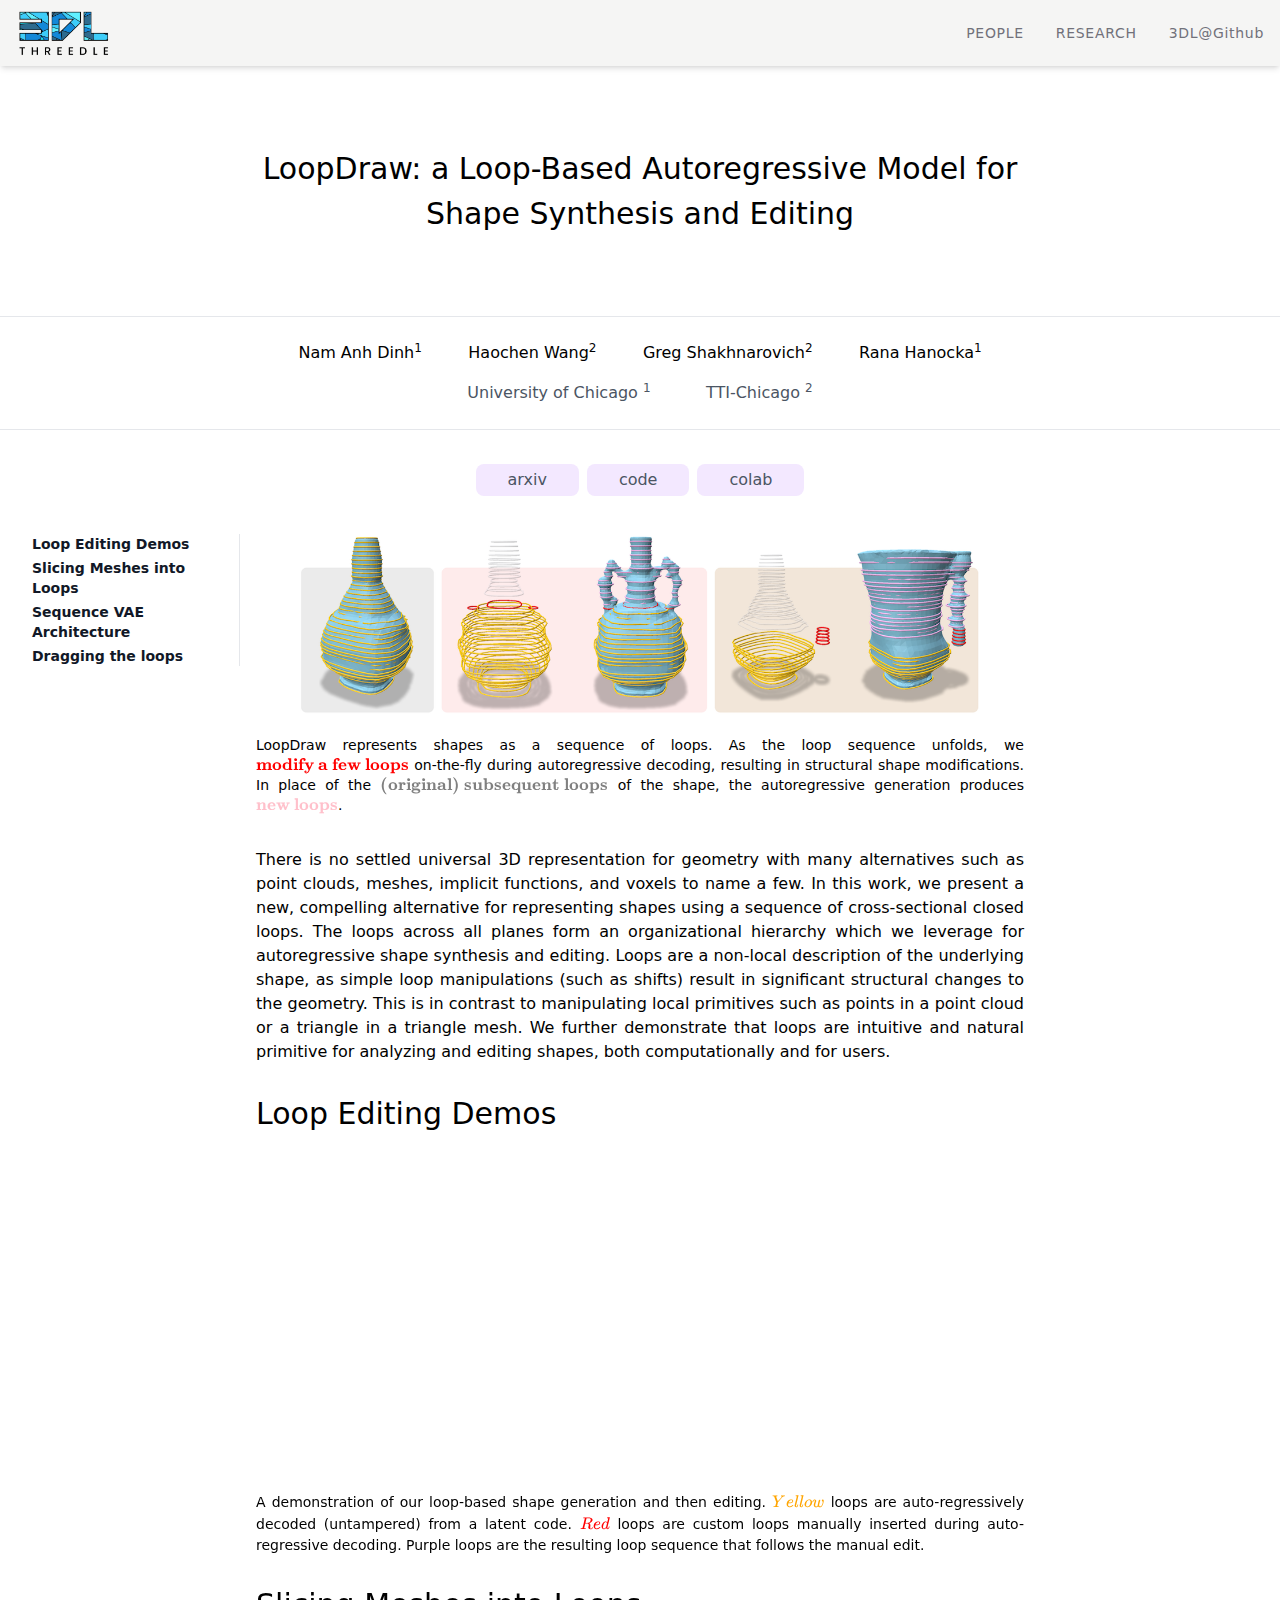
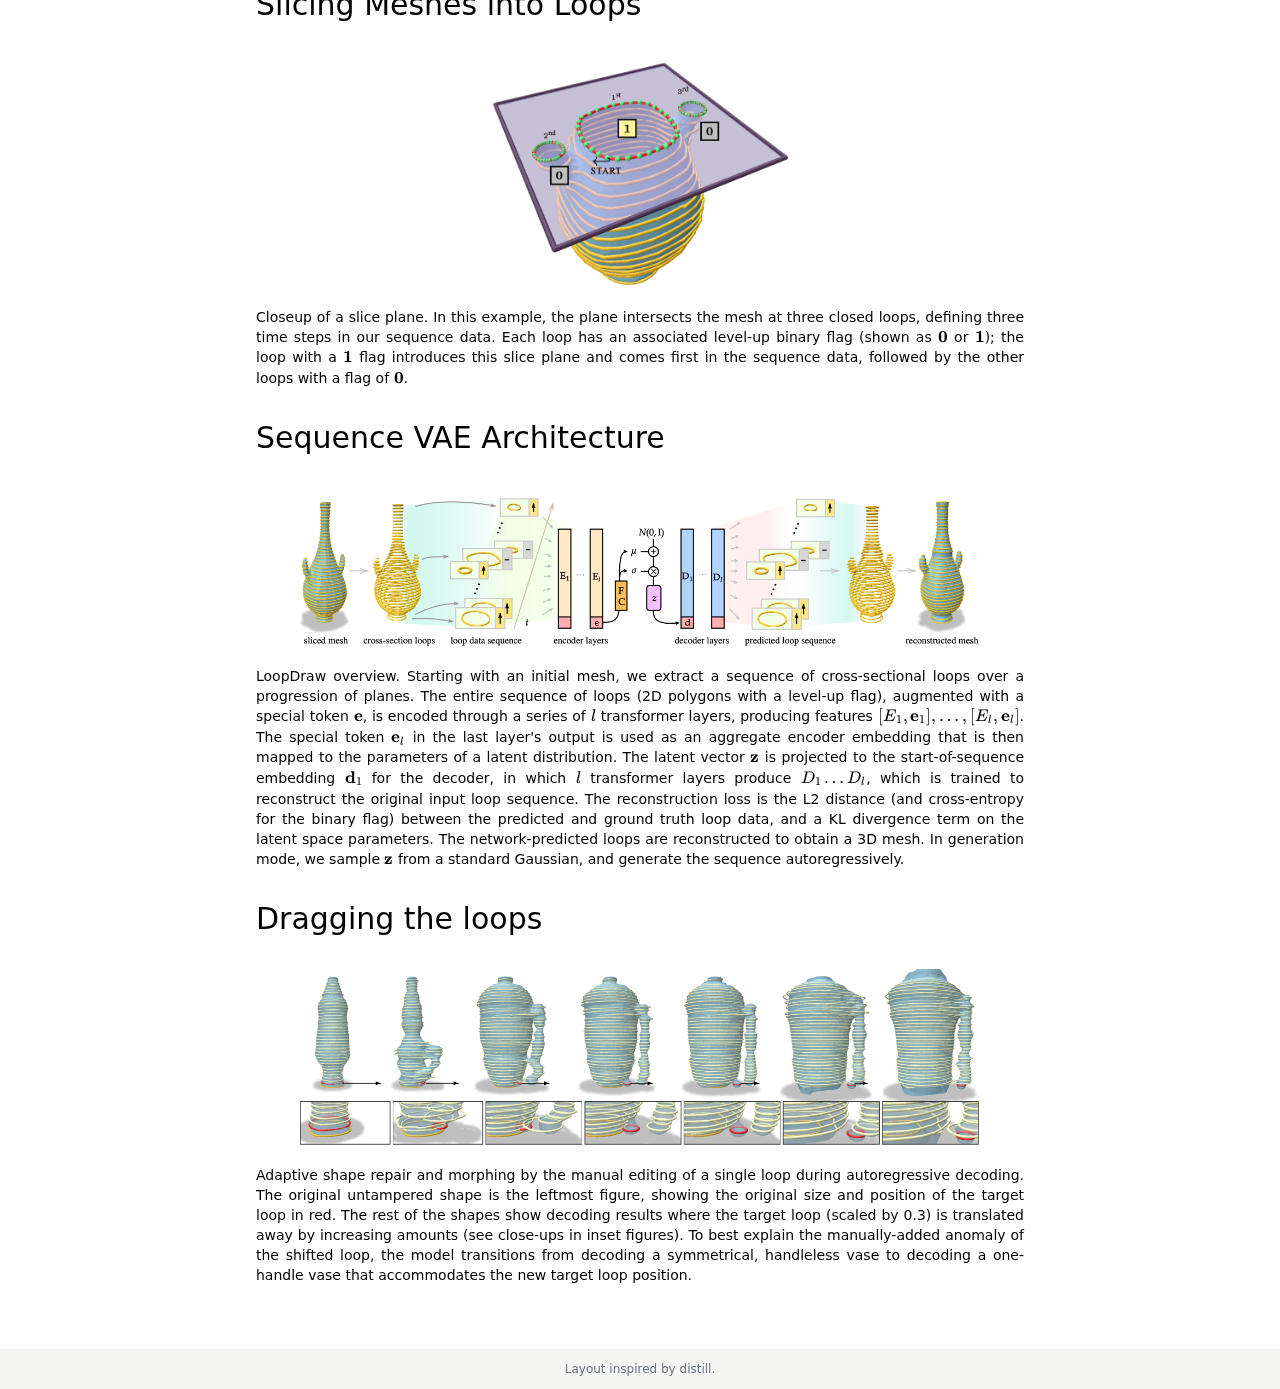
<file: index.html>
<!DOCTYPE html><html><head><meta charSet="utf-8"/><meta name="google-site-verification" content="YRqjZaADGwd-NeNVA9Lar7973ZMttGQeL-NLG-FhuLw"/><meta name="viewport" content="width=770"/><title>LoopDraw</title><meta name="description" content="LoopDraw: a Loop-Based Autoregressive Model for Shape Synthesis and Editing"/><meta name="next-head-count" content="5"/><link rel="preload" href="/_next/static/css/555a6e327894ac90.css" as="style"/><link rel="stylesheet" href="/_next/static/css/555a6e327894ac90.css" data-n-g=""/><link rel="preload" href="/_next/static/css/d2a150f0312487b1.css" as="style"/><link rel="stylesheet" href="/_next/static/css/d2a150f0312487b1.css" data-n-p=""/><noscript data-n-css=""></noscript><script defer="" nomodule="" src="/_next/static/chunks/polyfills-a40ef1678bae11e696dba45124eadd70.js"></script><script src="/_next/static/chunks/webpack-2b99834efceef160.js" defer=""></script><script src="/_next/static/chunks/framework-6e4ba497ae0c8a3f.js" defer=""></script><script src="/_next/static/chunks/main-a5f2beb8b3d215d7.js" defer=""></script><script src="/_next/static/chunks/pages/_app-50a142e5a30749cb.js" defer=""></script><script src="/_next/static/chunks/518-eaa2f845e3ff8212.js" defer=""></script><script src="/_next/static/chunks/pages/index-186f89593d99d4a2.js" defer=""></script><script src="/_next/static/gd5T7K6Zp1jNpj35ZlLKR/_buildManifest.js" defer=""></script><script src="/_next/static/gd5T7K6Zp1jNpj35ZlLKR/_ssgManifest.js" defer=""></script><script src="/_next/static/gd5T7K6Zp1jNpj35ZlLKR/_middlewareManifest.js" defer=""></script></head><body><div id="__next"><div class=""><div class="bg-stone-100 text-zinc-500 py-2 shadow-md"><div class="mx-auto max-w-7xl px-4 flex items-center "><a href="https://3dl.cs.uchicago.edu/" class="flex-none mr-4" target="_blank"><img src="/threedle.png" class="w-24"/></a><div class="flex-1 justify-end flex space-x-8 tracking-wider text-sm"><a href="https://3dl.cs.uchicago.edu/#people" class="flex-none" target="_blank">PEOPLE</a><a href="https://3dl.cs.uchicago.edu/#research" class="flex-none" target="_blank">RESEARCH</a><a href="https://github.com/threedle" class="flex-none" target="_blank">3DL@Github</a></div></div></div><h1 class="text-3xl mx-auto max-w-4xl px-8 py-20 text-center leading-normal">LoopDraw: a Loop-Based Autoregressive Model for Shape Synthesis and Editing</h1><div class="border-t border-b px-8 py-2 text-center"><ol class="mx-auto max-w-3xl flex flex-wrap justify-evenly items-center my-4 "><li class="flex-initial mx-1 hover:text-indigo-400"><a href="https://people.cs.uchicago.edu/~namanh" target="_blank">Nam Anh Dinh</a><sup>1</sup></li><li class="flex-initial mx-1 hover:text-indigo-400"><a href="https://whc.is" target="_blank">Haochen Wang</a><sup>2</sup></li><li class="flex-initial mx-1 hover:text-indigo-400"><a href="https://home.ttic.edu/~gregory/" target="_blank">Greg Shakhnarovich</a><sup>2</sup></li><li class="flex-initial mx-1 hover:text-indigo-400"><a href="https://people.cs.uchicago.edu/~ranahanocka/" target="_blank">Rana Hanocka</a><sup>1</sup></li></ol><ol class="mx-auto max-w-md flex flex-wrap justify-evenly items-center my-4 text-gray-600"><li class="flex-initial mx-1">University of Chicago <sup>1</sup></li><li class="flex-initial mx-1">TTI-Chicago <sup>2</sup></li></ol></div><ol class="mx-auto px-8 max-w-md flex justify-center mt-8 text-gray-600 "><li><div class="inline-block mx-1 my-0.5 px-8 py-1 rounded-lg bg-purple-100 ">arxiv</div> </li><li><div class="inline-block mx-1 my-0.5 px-8 py-1 rounded-lg bg-purple-100 hover:bg-purple-300"><a href="https://github.com/threedle/LoopDraw" target="_blank">code</a></div> </li><li><div class="inline-block mx-1 my-0.5 px-8 py-1 rounded-lg bg-purple-100 ">colab</div> </li></ol><div class=" mx-auto max-w-screen-2xl px-8 my-8 flex gap-4 flex-col lg:flex-row"><div class="basis-1/6 flex-auto"><ol class=" max-w-xs pr-4 top-16 text-gray-900 text-sm mb-8 lg:border-r "><li class="my-1 hover:text-indigo-400" style="margin-left:0rem;font-weight:600"><a href="#1"><span><span><span>Loop Editing Demos</span></span></span></a></li><li class="my-1 hover:text-indigo-400" style="margin-left:0rem;font-weight:600"><a href="#2"><span><span><span>Slicing Meshes into Loops</span></span></span></a></li><li class="my-1 hover:text-indigo-400" style="margin-left:0rem;font-weight:600"><a href="#3"><span><span><span>Sequence VAE Architecture</span></span></span></a></li><li class="my-1 hover:text-indigo-400" style="margin-left:0rem;font-weight:600"><a href="#4"><span><span><span>Dragging the loops</span></span></span></a></li></ol></div><div class="basis-4/6 flex-auto max-w-3xl text-justify"><div id="teaser" class="my-0"><div><div class="flex gap-4 justify-around"><img src="/l_teaser.png" class="flex-initial w-1/3" style="width:90.00%"/></div><div class="mt-4 flex justify-center"><div class="flex-initial text-sm"><span><span><span>LoopDraw represents shapes as a sequence of loops. As the loop sequence unfolds, we </span></span><span><span><span class="katex"><span class="katex-mathml"><math xmlns="http://www.w3.org/1998/Math/MathML"><semantics><mrow><mstyle mathcolor="red"><mrow><mtext mathvariant="bold">modify</mtext><mtext> </mtext><mtext mathvariant="bold">a</mtext><mtext> </mtext><mtext mathvariant="bold">few</mtext><mtext> </mtext><mtext mathvariant="bold">loops</mtext></mrow></mstyle></mrow><annotation encoding="application/x-tex">\textcolor{red}{\textbf{modify a few loops}}</annotation></semantics></math></span><span class="katex-html" aria-hidden="true"><span class="base"><span class="strut" style="height:0.8889em;vertical-align:-0.1944em"></span><span class="mord text" style="color:red"><span class="mord textbf" style="color:red">modify a few loops</span></span></span></span></span></span></span><span><span> on-the-fly during autoregressive decoding, resulting in structural shape modifications. In place of the </span></span><span><span><span class="katex"><span class="katex-mathml"><math xmlns="http://www.w3.org/1998/Math/MathML"><semantics><mrow><mstyle mathcolor="gray"><mrow><mtext mathvariant="bold">(original)</mtext><mtext> </mtext><mtext mathvariant="bold">subsequent</mtext><mtext> </mtext><mtext mathvariant="bold">loops</mtext></mrow></mstyle></mrow><annotation encoding="application/x-tex">\textcolor{gray}{\textbf{(original) subsequent loops}}</annotation></semantics></math></span><span class="katex-html" aria-hidden="true"><span class="base"><span class="strut" style="height:1em;vertical-align:-0.25em"></span><span class="mord text" style="color:gray"><span class="mord textbf" style="color:gray">(original) subsequent loops</span></span></span></span></span></span></span><span><span> of the shape, the autoregressive generation produces </span></span><span><span><span class="katex"><span class="katex-mathml"><math xmlns="http://www.w3.org/1998/Math/MathML"><semantics><mrow><mstyle mathcolor="pink"><mrow><mtext mathvariant="bold">new</mtext><mtext> </mtext><mtext mathvariant="bold">loops</mtext></mrow></mstyle></mrow><annotation encoding="application/x-tex">\textcolor{pink}{\textbf{new loops}}</annotation></semantics></math></span><span class="katex-html" aria-hidden="true"><span class="base"><span class="strut" style="height:0.8889em;vertical-align:-0.1944em"></span><span class="mord text" style="color:pink"><span class="mord textbf" style="color:pink">new loops</span></span></span></span></span></span></span><span><span>.
</span></span></span></div></div></div></div><div class="my-8"><div class="space-y-4"><div><span><span><span>There is no settled universal 3D representation for geometry with many alternatives such as point clouds, meshes, implicit functions, and voxels to name a few. In this work, we present a new, compelling alternative for representing shapes using a sequence of cross-sectional closed loops. The loops across all planes form an organizational hierarchy which we leverage for autoregressive shape synthesis and editing. Loops are a non-local description of the underlying shape, as simple loop manipulations (such as shifts) result in significant structural changes to the geometry. This is in contrast to manipulating local primitives such as points in a point cloud or a triangle in a triangle mesh. We further demonstrate that loops are intuitive and natural primitive for analyzing and editing shapes, both computationally and for users.</span></span></span></div><div><span></span></div></div></div><div id="1" class="my-8"><h1 class="text-3xl"><span><span><span>Loop Editing Demos</span></span></span></h1></div><div id="edit1" class="my-8"><div><div class="flex gap-4 justify-evenly"><video loop="" autoplay="" muted="" playsinline="" class="flex-initial w-1/3" style="width:35.00%"><source src="/Vase-Edit-1.mp4" type="video/mp4"/>Your browser does not support the video tag.</video><video loop="" autoplay="" muted="" playsinline="" class="flex-initial w-1/3" style="width:35.00%"><source src="/Vase-Edit-2.mp4" type="video/mp4"/>Your browser does not support the video tag.</video></div></div></div><div id="edit2" class="my-8"><div><div class="flex gap-4 justify-evenly"><video loop="" autoplay="" muted="" playsinline="" class="flex-initial w-1/3" style="width:30.00%"><source src="/Sofa-Edit-1.mp4" type="video/mp4"/>Your browser does not support the video tag.</video><video loop="" autoplay="" muted="" playsinline="" class="flex-initial w-1/3" style="width:30.00%"><source src="/Sofa-Edit-2.mp4" type="video/mp4"/>Your browser does not support the video tag.</video><video loop="" autoplay="" muted="" playsinline="" class="flex-initial w-1/3" style="width:30.00%"><source src="/Sofa-Edit-3.mp4" type="video/mp4"/>Your browser does not support the video tag.</video></div><div class="mt-4 flex justify-center"><div class="flex-initial text-sm"><span><span><span>A demonstration of our loop-based shape generation and then editing. </span></span><span><span><span class="katex"><span class="katex-mathml"><math xmlns="http://www.w3.org/1998/Math/MathML"><semantics><mrow><mstyle mathcolor="orange"><mi>Y</mi><mi>e</mi><mi>l</mi><mi>l</mi><mi>o</mi><mi>w</mi></mstyle></mrow><annotation encoding="application/x-tex">\textcolor{orange}{Yellow}</annotation></semantics></math></span><span class="katex-html" aria-hidden="true"><span class="base"><span class="strut" style="height:0.6944em"></span><span class="mord mathnormal" style="margin-right:0.22222em;color:orange">Y</span><span class="mord mathnormal" style="color:orange">e</span><span class="mord mathnormal" style="margin-right:0.01968em;color:orange">ll</span><span class="mord mathnormal" style="color:orange">o</span><span class="mord mathnormal" style="margin-right:0.02691em;color:orange">w</span></span></span></span></span></span><span><span> loops are auto-regressively decoded (untampered) from a latent code. </span></span><span><span><span class="katex"><span class="katex-mathml"><math xmlns="http://www.w3.org/1998/Math/MathML"><semantics><mrow><mstyle mathcolor="red"><mi>R</mi><mi>e</mi><mi>d</mi></mstyle></mrow><annotation encoding="application/x-tex">\textcolor{red}{Red}</annotation></semantics></math></span><span class="katex-html" aria-hidden="true"><span class="base"><span class="strut" style="height:0.6944em"></span><span class="mord mathnormal" style="margin-right:0.00773em;color:red">R</span><span class="mord mathnormal" style="color:red">e</span><span class="mord mathnormal" style="color:red">d</span></span></span></span></span></span><span><span> loops are custom loops manually inserted during auto-regressive decoding. Purple loops are the resulting loop sequence that follows the manual edit.
</span></span></span></div></div></div></div><div id="2" class="my-8"><h1 class="text-3xl"><span><span><span>Slicing Meshes into Loops</span></span></span></h1></div><div id="slice" class="my-8"><div><div class="flex gap-4 justify-around"><img src="/slice.png" class="flex-initial w-1/3" style="width:40.00%"/></div><div class="mt-4 flex justify-center"><div class="flex-initial text-sm"><span><span><span>Closeup of a slice plane. In this example, the plane intersects the mesh at three closed loops, defining three time steps in our sequence data. Each loop has an associated level-up binary flag (shown as </span></span><span><span><span class="katex"><span class="katex-mathml"><math xmlns="http://www.w3.org/1998/Math/MathML"><semantics><mrow><mn mathvariant="bold">0</mn></mrow><annotation encoding="application/x-tex">\mathbf 0</annotation></semantics></math></span><span class="katex-html" aria-hidden="true"><span class="base"><span class="strut" style="height:0.6444em"></span><span class="mord mathbf">0</span></span></span></span></span></span><span><span> or </span></span><span><span><span class="katex"><span class="katex-mathml"><math xmlns="http://www.w3.org/1998/Math/MathML"><semantics><mrow><mn mathvariant="bold">1</mn></mrow><annotation encoding="application/x-tex">\mathbf 1</annotation></semantics></math></span><span class="katex-html" aria-hidden="true"><span class="base"><span class="strut" style="height:0.6444em"></span><span class="mord mathbf">1</span></span></span></span></span></span><span><span>); the loop with a </span></span><span><span><span class="katex"><span class="katex-mathml"><math xmlns="http://www.w3.org/1998/Math/MathML"><semantics><mrow><mn mathvariant="bold">1</mn></mrow><annotation encoding="application/x-tex">\mathbf 1</annotation></semantics></math></span><span class="katex-html" aria-hidden="true"><span class="base"><span class="strut" style="height:0.6444em"></span><span class="mord mathbf">1</span></span></span></span></span></span><span><span> flag introduces this slice plane and comes first in the sequence data, followed by the other loops with a flag of </span></span><span><span><span class="katex"><span class="katex-mathml"><math xmlns="http://www.w3.org/1998/Math/MathML"><semantics><mrow><mn mathvariant="bold">0</mn></mrow><annotation encoding="application/x-tex">\mathbf 0</annotation></semantics></math></span><span class="katex-html" aria-hidden="true"><span class="base"><span class="strut" style="height:0.6444em"></span><span class="mord mathbf">0</span></span></span></span></span></span><span><span>.
</span></span></span></div></div></div></div><div id="3" class="my-8"><h1 class="text-3xl"><span><span><span>Sequence VAE Architecture</span></span></span></h1></div><div id="arch" class="my-8"><div><div class="flex gap-4 justify-around"><img src="/arch.png" class="flex-initial w-1/3" style="width:90.00%"/></div><div class="mt-4 flex justify-center"><div class="flex-initial text-sm"><span><span><span>LoopDraw overview. Starting with an initial mesh, we extract a sequence of cross-sectional loops over a progression of planes. The entire sequence of loops (2D polygons with a level-up flag), augmented with a special token </span></span><span><span><span class="katex"><span class="katex-mathml"><math xmlns="http://www.w3.org/1998/Math/MathML"><semantics><mrow><mi mathvariant="bold">e</mi></mrow><annotation encoding="application/x-tex">\mathbf{e}</annotation></semantics></math></span><span class="katex-html" aria-hidden="true"><span class="base"><span class="strut" style="height:0.4444em"></span><span class="mord mathbf">e</span></span></span></span></span></span><span><span>, is encoded through a series of </span></span><span><span><span class="katex"><span class="katex-mathml"><math xmlns="http://www.w3.org/1998/Math/MathML"><semantics><mrow><mi>l</mi></mrow><annotation encoding="application/x-tex">l</annotation></semantics></math></span><span class="katex-html" aria-hidden="true"><span class="base"><span class="strut" style="height:0.6944em"></span><span class="mord mathnormal" style="margin-right:0.01968em">l</span></span></span></span></span></span><span><span> transformer layers, producing features </span></span><span><span><span class="katex"><span class="katex-mathml"><math xmlns="http://www.w3.org/1998/Math/MathML"><semantics><mrow><mo stretchy="false">[</mo><msub><mi>E</mi><mn>1</mn></msub><mo separator="true">,</mo><msub><mi mathvariant="bold">e</mi><mn>1</mn></msub><mo stretchy="false">]</mo><mo separator="true">,</mo><mo>…</mo><mo separator="true">,</mo><mo stretchy="false">[</mo><msub><mi>E</mi><mi>l</mi></msub><mo separator="true">,</mo><msub><mi mathvariant="bold">e</mi><mi>l</mi></msub><mo stretchy="false">]</mo></mrow><annotation encoding="application/x-tex">[E_1,\mathbf{e}_1],\dots, [E_l,\mathbf{e}_l]</annotation></semantics></math></span><span class="katex-html" aria-hidden="true"><span class="base"><span class="strut" style="height:1em;vertical-align:-0.25em"></span><span class="mopen">[</span><span class="mord"><span class="mord mathnormal" style="margin-right:0.05764em">E</span><span class="msupsub"><span class="vlist-t vlist-t2"><span class="vlist-r"><span class="vlist" style="height:0.3011em"><span style="top:-2.55em;margin-left:-0.0576em;margin-right:0.05em"><span class="pstrut" style="height:2.7em"></span><span class="sizing reset-size6 size3 mtight"><span class="mord mtight">1</span></span></span></span><span class="vlist-s">​</span></span><span class="vlist-r"><span class="vlist" style="height:0.15em"><span></span></span></span></span></span></span><span class="mpunct">,</span><span class="mspace" style="margin-right:0.1667em"></span><span class="mord"><span class="mord mathbf">e</span><span class="msupsub"><span class="vlist-t vlist-t2"><span class="vlist-r"><span class="vlist" style="height:0.3011em"><span style="top:-2.55em;margin-left:0em;margin-right:0.05em"><span class="pstrut" style="height:2.7em"></span><span class="sizing reset-size6 size3 mtight"><span class="mord mtight">1</span></span></span></span><span class="vlist-s">​</span></span><span class="vlist-r"><span class="vlist" style="height:0.15em"><span></span></span></span></span></span></span><span class="mclose">]</span><span class="mpunct">,</span><span class="mspace" style="margin-right:0.1667em"></span><span class="minner">…</span><span class="mspace" style="margin-right:0.1667em"></span><span class="mpunct">,</span><span class="mspace" style="margin-right:0.1667em"></span><span class="mopen">[</span><span class="mord"><span class="mord mathnormal" style="margin-right:0.05764em">E</span><span class="msupsub"><span class="vlist-t vlist-t2"><span class="vlist-r"><span class="vlist" style="height:0.3361em"><span style="top:-2.55em;margin-left:-0.0576em;margin-right:0.05em"><span class="pstrut" style="height:2.7em"></span><span class="sizing reset-size6 size3 mtight"><span class="mord mathnormal mtight" style="margin-right:0.01968em">l</span></span></span></span><span class="vlist-s">​</span></span><span class="vlist-r"><span class="vlist" style="height:0.15em"><span></span></span></span></span></span></span><span class="mpunct">,</span><span class="mspace" style="margin-right:0.1667em"></span><span class="mord"><span class="mord mathbf">e</span><span class="msupsub"><span class="vlist-t vlist-t2"><span class="vlist-r"><span class="vlist" style="height:0.3361em"><span style="top:-2.55em;margin-left:0em;margin-right:0.05em"><span class="pstrut" style="height:2.7em"></span><span class="sizing reset-size6 size3 mtight"><span class="mord mathnormal mtight" style="margin-right:0.01968em">l</span></span></span></span><span class="vlist-s">​</span></span><span class="vlist-r"><span class="vlist" style="height:0.15em"><span></span></span></span></span></span></span><span class="mclose">]</span></span></span></span></span></span><span><span>. The special token </span></span><span><span><span class="katex"><span class="katex-mathml"><math xmlns="http://www.w3.org/1998/Math/MathML"><semantics><mrow><msub><mi mathvariant="bold">e</mi><mi>l</mi></msub></mrow><annotation encoding="application/x-tex">\mathbf{e}_l</annotation></semantics></math></span><span class="katex-html" aria-hidden="true"><span class="base"><span class="strut" style="height:0.5944em;vertical-align:-0.15em"></span><span class="mord"><span class="mord mathbf">e</span><span class="msupsub"><span class="vlist-t vlist-t2"><span class="vlist-r"><span class="vlist" style="height:0.3361em"><span style="top:-2.55em;margin-left:0em;margin-right:0.05em"><span class="pstrut" style="height:2.7em"></span><span class="sizing reset-size6 size3 mtight"><span class="mord mathnormal mtight" style="margin-right:0.01968em">l</span></span></span></span><span class="vlist-s">​</span></span><span class="vlist-r"><span class="vlist" style="height:0.15em"><span></span></span></span></span></span></span></span></span></span></span></span><span><span> in the last layer&#x27;s output is used as an aggregate encoder embedding that is then mapped to the parameters of a latent distribution. The latent vector </span></span><span><span><span class="katex"><span class="katex-mathml"><math xmlns="http://www.w3.org/1998/Math/MathML"><semantics><mrow><mi mathvariant="bold">z</mi></mrow><annotation encoding="application/x-tex">\mathbf{z}</annotation></semantics></math></span><span class="katex-html" aria-hidden="true"><span class="base"><span class="strut" style="height:0.4444em"></span><span class="mord mathbf">z</span></span></span></span></span></span><span><span> is projected to the start-of-sequence embedding </span></span><span><span><span class="katex"><span class="katex-mathml"><math xmlns="http://www.w3.org/1998/Math/MathML"><semantics><mrow><msub><mi mathvariant="bold">d</mi><mn>1</mn></msub></mrow><annotation encoding="application/x-tex">\mathbf{d}_1</annotation></semantics></math></span><span class="katex-html" aria-hidden="true"><span class="base"><span class="strut" style="height:0.8444em;vertical-align:-0.15em"></span><span class="mord"><span class="mord mathbf">d</span><span class="msupsub"><span class="vlist-t vlist-t2"><span class="vlist-r"><span class="vlist" style="height:0.3011em"><span style="top:-2.55em;margin-left:0em;margin-right:0.05em"><span class="pstrut" style="height:2.7em"></span><span class="sizing reset-size6 size3 mtight"><span class="mord mtight">1</span></span></span></span><span class="vlist-s">​</span></span><span class="vlist-r"><span class="vlist" style="height:0.15em"><span></span></span></span></span></span></span></span></span></span></span></span><span><span> for the decoder, in which </span></span><span><span><span class="katex"><span class="katex-mathml"><math xmlns="http://www.w3.org/1998/Math/MathML"><semantics><mrow><mi>l</mi></mrow><annotation encoding="application/x-tex">l</annotation></semantics></math></span><span class="katex-html" aria-hidden="true"><span class="base"><span class="strut" style="height:0.6944em"></span><span class="mord mathnormal" style="margin-right:0.01968em">l</span></span></span></span></span></span><span><span> transformer layers produce </span></span><span><span><span class="katex"><span class="katex-mathml"><math xmlns="http://www.w3.org/1998/Math/MathML"><semantics><mrow><msub><mi>D</mi><mn>1</mn></msub><mo>…</mo><msub><mi>D</mi><mi>l</mi></msub></mrow><annotation encoding="application/x-tex">D_1 \dots D_l</annotation></semantics></math></span><span class="katex-html" aria-hidden="true"><span class="base"><span class="strut" style="height:0.8333em;vertical-align:-0.15em"></span><span class="mord"><span class="mord mathnormal" style="margin-right:0.02778em">D</span><span class="msupsub"><span class="vlist-t vlist-t2"><span class="vlist-r"><span class="vlist" style="height:0.3011em"><span style="top:-2.55em;margin-left:-0.0278em;margin-right:0.05em"><span class="pstrut" style="height:2.7em"></span><span class="sizing reset-size6 size3 mtight"><span class="mord mtight">1</span></span></span></span><span class="vlist-s">​</span></span><span class="vlist-r"><span class="vlist" style="height:0.15em"><span></span></span></span></span></span></span><span class="mspace" style="margin-right:0.1667em"></span><span class="minner">…</span><span class="mspace" style="margin-right:0.1667em"></span><span class="mord"><span class="mord mathnormal" style="margin-right:0.02778em">D</span><span class="msupsub"><span class="vlist-t vlist-t2"><span class="vlist-r"><span class="vlist" style="height:0.3361em"><span style="top:-2.55em;margin-left:-0.0278em;margin-right:0.05em"><span class="pstrut" style="height:2.7em"></span><span class="sizing reset-size6 size3 mtight"><span class="mord mathnormal mtight" style="margin-right:0.01968em">l</span></span></span></span><span class="vlist-s">​</span></span><span class="vlist-r"><span class="vlist" style="height:0.15em"><span></span></span></span></span></span></span></span></span></span></span></span><span><span>, which is trained to reconstruct the original input loop sequence. The reconstruction loss is the L2 distance (and cross-entropy for the binary flag) between the predicted and ground truth loop data, and a KL divergence term on the latent space parameters. The network-predicted loops are reconstructed to obtain a 3D mesh. In generation mode, we sample </span></span><span><span><span class="katex"><span class="katex-mathml"><math xmlns="http://www.w3.org/1998/Math/MathML"><semantics><mrow><mi mathvariant="bold">z</mi></mrow><annotation encoding="application/x-tex">\mathbf z</annotation></semantics></math></span><span class="katex-html" aria-hidden="true"><span class="base"><span class="strut" style="height:0.4444em"></span><span class="mord mathbf">z</span></span></span></span></span></span><span><span> from a standard Gaussian, and generate the sequence autoregressively.
</span></span></span></div></div></div></div><div id="4" class="my-8"><h1 class="text-3xl"><span><span><span>Dragging the loops</span></span></span></h1></div><div id="drag" class="my-8"><div><div class="flex gap-4 justify-around"><img src="/drag.png" class="flex-initial w-1/3" style="width:90.00%"/></div><div class="mt-4 flex justify-center"><div class="flex-initial text-sm"><span><span><span>Adaptive shape repair and morphing by the manual editing of a single loop during autoregressive decoding. The original untampered shape is the leftmost figure, showing the original size and position of the target loop in red. The rest of the shapes show decoding results where the target loop (scaled by 0.3) is translated away by increasing amounts (see close-ups in inset figures). To best explain the manually-added anomaly of the shifted loop, the model transitions from decoding a symmetrical, handleless vase to decoding a one-handle vase that accommodates the new target loop position.
</span></span></span></div></div></div></div></div><div class="basis-1/6 flex-auto"></div></div><div class="max-w-full bg-stone-100 flex items-center py-3"><p class="mx-auto text-gray-500 text-xs text-center"> Layout inspired by distill.</p></div></div></div><script id="__NEXT_DATA__" type="application/json">{"props":{"pageProps":{"data":[{"t":"fig","id":"teaser","d":{"imgs":["/l_teaser.png"],"sizes":[90],"caption":[{"type":"str","data":"LoopDraw represents shapes as a sequence of loops. As the loop sequence unfolds, we "},{"type":"imath","data":"\u003cspan class=\"katex\"\u003e\u003cspan class=\"katex-mathml\"\u003e\u003cmath xmlns=\"http://www.w3.org/1998/Math/MathML\"\u003e\u003csemantics\u003e\u003cmrow\u003e\u003cmstyle mathcolor=\"red\"\u003e\u003cmrow\u003e\u003cmtext mathvariant=\"bold\"\u003emodify\u003c/mtext\u003e\u003cmtext\u003e \u003c/mtext\u003e\u003cmtext mathvariant=\"bold\"\u003ea\u003c/mtext\u003e\u003cmtext\u003e \u003c/mtext\u003e\u003cmtext mathvariant=\"bold\"\u003efew\u003c/mtext\u003e\u003cmtext\u003e \u003c/mtext\u003e\u003cmtext mathvariant=\"bold\"\u003eloops\u003c/mtext\u003e\u003c/mrow\u003e\u003c/mstyle\u003e\u003c/mrow\u003e\u003cannotation encoding=\"application/x-tex\"\u003e\\textcolor{red}{\\textbf{modify a few loops}}\u003c/annotation\u003e\u003c/semantics\u003e\u003c/math\u003e\u003c/span\u003e\u003cspan class=\"katex-html\" aria-hidden=\"true\"\u003e\u003cspan class=\"base\"\u003e\u003cspan class=\"strut\" style=\"height:0.8889em;vertical-align:-0.1944em;\"\u003e\u003c/span\u003e\u003cspan class=\"mord text\" style=\"color:red;\"\u003e\u003cspan class=\"mord textbf\" style=\"color:red;\"\u003emodify a few loops\u003c/span\u003e\u003c/span\u003e\u003c/span\u003e\u003c/span\u003e\u003c/span\u003e"},{"type":"str","data":" on-the-fly during autoregressive decoding, resulting in structural shape modifications. In place of the "},{"type":"imath","data":"\u003cspan class=\"katex\"\u003e\u003cspan class=\"katex-mathml\"\u003e\u003cmath xmlns=\"http://www.w3.org/1998/Math/MathML\"\u003e\u003csemantics\u003e\u003cmrow\u003e\u003cmstyle mathcolor=\"gray\"\u003e\u003cmrow\u003e\u003cmtext mathvariant=\"bold\"\u003e(original)\u003c/mtext\u003e\u003cmtext\u003e \u003c/mtext\u003e\u003cmtext mathvariant=\"bold\"\u003esubsequent\u003c/mtext\u003e\u003cmtext\u003e \u003c/mtext\u003e\u003cmtext mathvariant=\"bold\"\u003eloops\u003c/mtext\u003e\u003c/mrow\u003e\u003c/mstyle\u003e\u003c/mrow\u003e\u003cannotation encoding=\"application/x-tex\"\u003e\\textcolor{gray}{\\textbf{(original) subsequent loops}}\u003c/annotation\u003e\u003c/semantics\u003e\u003c/math\u003e\u003c/span\u003e\u003cspan class=\"katex-html\" aria-hidden=\"true\"\u003e\u003cspan class=\"base\"\u003e\u003cspan class=\"strut\" style=\"height:1em;vertical-align:-0.25em;\"\u003e\u003c/span\u003e\u003cspan class=\"mord text\" style=\"color:gray;\"\u003e\u003cspan class=\"mord textbf\" style=\"color:gray;\"\u003e(original) subsequent loops\u003c/span\u003e\u003c/span\u003e\u003c/span\u003e\u003c/span\u003e\u003c/span\u003e"},{"type":"str","data":" of the shape, the autoregressive generation produces "},{"type":"imath","data":"\u003cspan class=\"katex\"\u003e\u003cspan class=\"katex-mathml\"\u003e\u003cmath xmlns=\"http://www.w3.org/1998/Math/MathML\"\u003e\u003csemantics\u003e\u003cmrow\u003e\u003cmstyle mathcolor=\"pink\"\u003e\u003cmrow\u003e\u003cmtext mathvariant=\"bold\"\u003enew\u003c/mtext\u003e\u003cmtext\u003e \u003c/mtext\u003e\u003cmtext mathvariant=\"bold\"\u003eloops\u003c/mtext\u003e\u003c/mrow\u003e\u003c/mstyle\u003e\u003c/mrow\u003e\u003cannotation encoding=\"application/x-tex\"\u003e\\textcolor{pink}{\\textbf{new loops}}\u003c/annotation\u003e\u003c/semantics\u003e\u003c/math\u003e\u003c/span\u003e\u003cspan class=\"katex-html\" aria-hidden=\"true\"\u003e\u003cspan class=\"base\"\u003e\u003cspan class=\"strut\" style=\"height:0.8889em;vertical-align:-0.1944em;\"\u003e\u003c/span\u003e\u003cspan class=\"mord text\" style=\"color:pink;\"\u003e\u003cspan class=\"mord textbf\" style=\"color:pink;\"\u003enew loops\u003c/span\u003e\u003c/span\u003e\u003c/span\u003e\u003c/span\u003e\u003c/span\u003e"},{"type":"str","data":".\n"}]}},{"t":"p","d":[[{"type":"str","data":"There is no settled universal 3D representation for geometry with many alternatives such as point clouds, meshes, implicit functions, and voxels to name a few. In this work, we present a new, compelling alternative for representing shapes using a sequence of cross-sectional closed loops. The loops across all planes form an organizational hierarchy which we leverage for autoregressive shape synthesis and editing. Loops are a non-local description of the underlying shape, as simple loop manipulations (such as shifts) result in significant structural changes to the geometry. This is in contrast to manipulating local primitives such as points in a point cloud or a triangle in a triangle mesh. We further demonstrate that loops are intuitive and natural primitive for analyzing and editing shapes, both computationally and for users."}],[]]},{"t":"h1*","d":[{"type":"str","data":"Loop Editing Demos"}],"id":1},{"t":"vid","id":"edit1","d":{"vids":["/Vase-Edit-1.mp4","/Vase-Edit-2.mp4"],"sizes":[35,35],"caption":""}},{"t":"vid","id":"edit2","d":{"vids":["/Sofa-Edit-1.mp4","/Sofa-Edit-2.mp4","/Sofa-Edit-3.mp4"],"sizes":[30,30,30],"caption":[{"type":"str","data":"A demonstration of our loop-based shape generation and then editing. "},{"type":"imath","data":"\u003cspan class=\"katex\"\u003e\u003cspan class=\"katex-mathml\"\u003e\u003cmath xmlns=\"http://www.w3.org/1998/Math/MathML\"\u003e\u003csemantics\u003e\u003cmrow\u003e\u003cmstyle mathcolor=\"orange\"\u003e\u003cmi\u003eY\u003c/mi\u003e\u003cmi\u003ee\u003c/mi\u003e\u003cmi\u003el\u003c/mi\u003e\u003cmi\u003el\u003c/mi\u003e\u003cmi\u003eo\u003c/mi\u003e\u003cmi\u003ew\u003c/mi\u003e\u003c/mstyle\u003e\u003c/mrow\u003e\u003cannotation encoding=\"application/x-tex\"\u003e\\textcolor{orange}{Yellow}\u003c/annotation\u003e\u003c/semantics\u003e\u003c/math\u003e\u003c/span\u003e\u003cspan class=\"katex-html\" aria-hidden=\"true\"\u003e\u003cspan class=\"base\"\u003e\u003cspan class=\"strut\" style=\"height:0.6944em;\"\u003e\u003c/span\u003e\u003cspan class=\"mord mathnormal\" style=\"margin-right:0.22222em;color:orange;\"\u003eY\u003c/span\u003e\u003cspan class=\"mord mathnormal\" style=\"color:orange;\"\u003ee\u003c/span\u003e\u003cspan class=\"mord mathnormal\" style=\"margin-right:0.01968em;color:orange;\"\u003ell\u003c/span\u003e\u003cspan class=\"mord mathnormal\" style=\"color:orange;\"\u003eo\u003c/span\u003e\u003cspan class=\"mord mathnormal\" style=\"margin-right:0.02691em;color:orange;\"\u003ew\u003c/span\u003e\u003c/span\u003e\u003c/span\u003e\u003c/span\u003e"},{"type":"str","data":" loops are auto-regressively decoded (untampered) from a latent code. "},{"type":"imath","data":"\u003cspan class=\"katex\"\u003e\u003cspan class=\"katex-mathml\"\u003e\u003cmath xmlns=\"http://www.w3.org/1998/Math/MathML\"\u003e\u003csemantics\u003e\u003cmrow\u003e\u003cmstyle mathcolor=\"red\"\u003e\u003cmi\u003eR\u003c/mi\u003e\u003cmi\u003ee\u003c/mi\u003e\u003cmi\u003ed\u003c/mi\u003e\u003c/mstyle\u003e\u003c/mrow\u003e\u003cannotation encoding=\"application/x-tex\"\u003e\\textcolor{red}{Red}\u003c/annotation\u003e\u003c/semantics\u003e\u003c/math\u003e\u003c/span\u003e\u003cspan class=\"katex-html\" aria-hidden=\"true\"\u003e\u003cspan class=\"base\"\u003e\u003cspan class=\"strut\" style=\"height:0.6944em;\"\u003e\u003c/span\u003e\u003cspan class=\"mord mathnormal\" style=\"margin-right:0.00773em;color:red;\"\u003eR\u003c/span\u003e\u003cspan class=\"mord mathnormal\" style=\"color:red;\"\u003ee\u003c/span\u003e\u003cspan class=\"mord mathnormal\" style=\"color:red;\"\u003ed\u003c/span\u003e\u003c/span\u003e\u003c/span\u003e\u003c/span\u003e"},{"type":"str","data":" loops are custom loops manually inserted during auto-regressive decoding. Purple loops are the resulting loop sequence that follows the manual edit.\n"}]}},{"t":"h1*","d":[{"type":"str","data":"Slicing Meshes into Loops"}],"id":2},{"t":"fig","id":"slice","d":{"imgs":["/slice.png"],"sizes":[40],"caption":[{"type":"str","data":"Closeup of a slice plane. In this example, the plane intersects the mesh at three closed loops, defining three time steps in our sequence data. Each loop has an associated level-up binary flag (shown as "},{"type":"imath","data":"\u003cspan class=\"katex\"\u003e\u003cspan class=\"katex-mathml\"\u003e\u003cmath xmlns=\"http://www.w3.org/1998/Math/MathML\"\u003e\u003csemantics\u003e\u003cmrow\u003e\u003cmn mathvariant=\"bold\"\u003e0\u003c/mn\u003e\u003c/mrow\u003e\u003cannotation encoding=\"application/x-tex\"\u003e\\mathbf 0\u003c/annotation\u003e\u003c/semantics\u003e\u003c/math\u003e\u003c/span\u003e\u003cspan class=\"katex-html\" aria-hidden=\"true\"\u003e\u003cspan class=\"base\"\u003e\u003cspan class=\"strut\" style=\"height:0.6444em;\"\u003e\u003c/span\u003e\u003cspan class=\"mord mathbf\"\u003e0\u003c/span\u003e\u003c/span\u003e\u003c/span\u003e\u003c/span\u003e"},{"type":"str","data":" or "},{"type":"imath","data":"\u003cspan class=\"katex\"\u003e\u003cspan class=\"katex-mathml\"\u003e\u003cmath xmlns=\"http://www.w3.org/1998/Math/MathML\"\u003e\u003csemantics\u003e\u003cmrow\u003e\u003cmn mathvariant=\"bold\"\u003e1\u003c/mn\u003e\u003c/mrow\u003e\u003cannotation encoding=\"application/x-tex\"\u003e\\mathbf 1\u003c/annotation\u003e\u003c/semantics\u003e\u003c/math\u003e\u003c/span\u003e\u003cspan class=\"katex-html\" aria-hidden=\"true\"\u003e\u003cspan class=\"base\"\u003e\u003cspan class=\"strut\" style=\"height:0.6444em;\"\u003e\u003c/span\u003e\u003cspan class=\"mord mathbf\"\u003e1\u003c/span\u003e\u003c/span\u003e\u003c/span\u003e\u003c/span\u003e"},{"type":"str","data":"); the loop with a "},{"type":"imath","data":"\u003cspan class=\"katex\"\u003e\u003cspan class=\"katex-mathml\"\u003e\u003cmath xmlns=\"http://www.w3.org/1998/Math/MathML\"\u003e\u003csemantics\u003e\u003cmrow\u003e\u003cmn mathvariant=\"bold\"\u003e1\u003c/mn\u003e\u003c/mrow\u003e\u003cannotation encoding=\"application/x-tex\"\u003e\\mathbf 1\u003c/annotation\u003e\u003c/semantics\u003e\u003c/math\u003e\u003c/span\u003e\u003cspan class=\"katex-html\" aria-hidden=\"true\"\u003e\u003cspan class=\"base\"\u003e\u003cspan class=\"strut\" style=\"height:0.6444em;\"\u003e\u003c/span\u003e\u003cspan class=\"mord mathbf\"\u003e1\u003c/span\u003e\u003c/span\u003e\u003c/span\u003e\u003c/span\u003e"},{"type":"str","data":" flag introduces this slice plane and comes first in the sequence data, followed by the other loops with a flag of "},{"type":"imath","data":"\u003cspan class=\"katex\"\u003e\u003cspan class=\"katex-mathml\"\u003e\u003cmath xmlns=\"http://www.w3.org/1998/Math/MathML\"\u003e\u003csemantics\u003e\u003cmrow\u003e\u003cmn mathvariant=\"bold\"\u003e0\u003c/mn\u003e\u003c/mrow\u003e\u003cannotation encoding=\"application/x-tex\"\u003e\\mathbf 0\u003c/annotation\u003e\u003c/semantics\u003e\u003c/math\u003e\u003c/span\u003e\u003cspan class=\"katex-html\" aria-hidden=\"true\"\u003e\u003cspan class=\"base\"\u003e\u003cspan class=\"strut\" style=\"height:0.6444em;\"\u003e\u003c/span\u003e\u003cspan class=\"mord mathbf\"\u003e0\u003c/span\u003e\u003c/span\u003e\u003c/span\u003e\u003c/span\u003e"},{"type":"str","data":".\n"}]}},{"t":"h1*","d":[{"type":"str","data":"Sequence VAE Architecture"}],"id":3},{"t":"fig","id":"arch","d":{"imgs":["/arch.png"],"sizes":[90],"caption":[{"type":"str","data":"LoopDraw overview. Starting with an initial mesh, we extract a sequence of cross-sectional loops over a progression of planes. The entire sequence of loops (2D polygons with a level-up flag), augmented with a special token "},{"type":"imath","data":"\u003cspan class=\"katex\"\u003e\u003cspan class=\"katex-mathml\"\u003e\u003cmath xmlns=\"http://www.w3.org/1998/Math/MathML\"\u003e\u003csemantics\u003e\u003cmrow\u003e\u003cmi mathvariant=\"bold\"\u003ee\u003c/mi\u003e\u003c/mrow\u003e\u003cannotation encoding=\"application/x-tex\"\u003e\\mathbf{e}\u003c/annotation\u003e\u003c/semantics\u003e\u003c/math\u003e\u003c/span\u003e\u003cspan class=\"katex-html\" aria-hidden=\"true\"\u003e\u003cspan class=\"base\"\u003e\u003cspan class=\"strut\" style=\"height:0.4444em;\"\u003e\u003c/span\u003e\u003cspan class=\"mord mathbf\"\u003ee\u003c/span\u003e\u003c/span\u003e\u003c/span\u003e\u003c/span\u003e"},{"type":"str","data":", is encoded through a series of "},{"type":"imath","data":"\u003cspan class=\"katex\"\u003e\u003cspan class=\"katex-mathml\"\u003e\u003cmath xmlns=\"http://www.w3.org/1998/Math/MathML\"\u003e\u003csemantics\u003e\u003cmrow\u003e\u003cmi\u003el\u003c/mi\u003e\u003c/mrow\u003e\u003cannotation encoding=\"application/x-tex\"\u003el\u003c/annotation\u003e\u003c/semantics\u003e\u003c/math\u003e\u003c/span\u003e\u003cspan class=\"katex-html\" aria-hidden=\"true\"\u003e\u003cspan class=\"base\"\u003e\u003cspan class=\"strut\" style=\"height:0.6944em;\"\u003e\u003c/span\u003e\u003cspan class=\"mord mathnormal\" style=\"margin-right:0.01968em;\"\u003el\u003c/span\u003e\u003c/span\u003e\u003c/span\u003e\u003c/span\u003e"},{"type":"str","data":" transformer layers, producing features "},{"type":"imath","data":"\u003cspan class=\"katex\"\u003e\u003cspan class=\"katex-mathml\"\u003e\u003cmath xmlns=\"http://www.w3.org/1998/Math/MathML\"\u003e\u003csemantics\u003e\u003cmrow\u003e\u003cmo stretchy=\"false\"\u003e[\u003c/mo\u003e\u003cmsub\u003e\u003cmi\u003eE\u003c/mi\u003e\u003cmn\u003e1\u003c/mn\u003e\u003c/msub\u003e\u003cmo separator=\"true\"\u003e,\u003c/mo\u003e\u003cmsub\u003e\u003cmi mathvariant=\"bold\"\u003ee\u003c/mi\u003e\u003cmn\u003e1\u003c/mn\u003e\u003c/msub\u003e\u003cmo stretchy=\"false\"\u003e]\u003c/mo\u003e\u003cmo separator=\"true\"\u003e,\u003c/mo\u003e\u003cmo\u003e…\u003c/mo\u003e\u003cmo separator=\"true\"\u003e,\u003c/mo\u003e\u003cmo stretchy=\"false\"\u003e[\u003c/mo\u003e\u003cmsub\u003e\u003cmi\u003eE\u003c/mi\u003e\u003cmi\u003el\u003c/mi\u003e\u003c/msub\u003e\u003cmo separator=\"true\"\u003e,\u003c/mo\u003e\u003cmsub\u003e\u003cmi mathvariant=\"bold\"\u003ee\u003c/mi\u003e\u003cmi\u003el\u003c/mi\u003e\u003c/msub\u003e\u003cmo stretchy=\"false\"\u003e]\u003c/mo\u003e\u003c/mrow\u003e\u003cannotation encoding=\"application/x-tex\"\u003e[E_1,\\mathbf{e}_1],\\dots, [E_l,\\mathbf{e}_l]\u003c/annotation\u003e\u003c/semantics\u003e\u003c/math\u003e\u003c/span\u003e\u003cspan class=\"katex-html\" aria-hidden=\"true\"\u003e\u003cspan class=\"base\"\u003e\u003cspan class=\"strut\" style=\"height:1em;vertical-align:-0.25em;\"\u003e\u003c/span\u003e\u003cspan class=\"mopen\"\u003e[\u003c/span\u003e\u003cspan class=\"mord\"\u003e\u003cspan class=\"mord mathnormal\" style=\"margin-right:0.05764em;\"\u003eE\u003c/span\u003e\u003cspan class=\"msupsub\"\u003e\u003cspan class=\"vlist-t vlist-t2\"\u003e\u003cspan class=\"vlist-r\"\u003e\u003cspan class=\"vlist\" style=\"height:0.3011em;\"\u003e\u003cspan style=\"top:-2.55em;margin-left:-0.0576em;margin-right:0.05em;\"\u003e\u003cspan class=\"pstrut\" style=\"height:2.7em;\"\u003e\u003c/span\u003e\u003cspan class=\"sizing reset-size6 size3 mtight\"\u003e\u003cspan class=\"mord mtight\"\u003e1\u003c/span\u003e\u003c/span\u003e\u003c/span\u003e\u003c/span\u003e\u003cspan class=\"vlist-s\"\u003e​\u003c/span\u003e\u003c/span\u003e\u003cspan class=\"vlist-r\"\u003e\u003cspan class=\"vlist\" style=\"height:0.15em;\"\u003e\u003cspan\u003e\u003c/span\u003e\u003c/span\u003e\u003c/span\u003e\u003c/span\u003e\u003c/span\u003e\u003c/span\u003e\u003cspan class=\"mpunct\"\u003e,\u003c/span\u003e\u003cspan class=\"mspace\" style=\"margin-right:0.1667em;\"\u003e\u003c/span\u003e\u003cspan class=\"mord\"\u003e\u003cspan class=\"mord mathbf\"\u003ee\u003c/span\u003e\u003cspan class=\"msupsub\"\u003e\u003cspan class=\"vlist-t vlist-t2\"\u003e\u003cspan class=\"vlist-r\"\u003e\u003cspan class=\"vlist\" style=\"height:0.3011em;\"\u003e\u003cspan style=\"top:-2.55em;margin-left:0em;margin-right:0.05em;\"\u003e\u003cspan class=\"pstrut\" style=\"height:2.7em;\"\u003e\u003c/span\u003e\u003cspan class=\"sizing reset-size6 size3 mtight\"\u003e\u003cspan class=\"mord mtight\"\u003e1\u003c/span\u003e\u003c/span\u003e\u003c/span\u003e\u003c/span\u003e\u003cspan class=\"vlist-s\"\u003e​\u003c/span\u003e\u003c/span\u003e\u003cspan class=\"vlist-r\"\u003e\u003cspan class=\"vlist\" style=\"height:0.15em;\"\u003e\u003cspan\u003e\u003c/span\u003e\u003c/span\u003e\u003c/span\u003e\u003c/span\u003e\u003c/span\u003e\u003c/span\u003e\u003cspan class=\"mclose\"\u003e]\u003c/span\u003e\u003cspan class=\"mpunct\"\u003e,\u003c/span\u003e\u003cspan class=\"mspace\" style=\"margin-right:0.1667em;\"\u003e\u003c/span\u003e\u003cspan class=\"minner\"\u003e…\u003c/span\u003e\u003cspan class=\"mspace\" style=\"margin-right:0.1667em;\"\u003e\u003c/span\u003e\u003cspan class=\"mpunct\"\u003e,\u003c/span\u003e\u003cspan class=\"mspace\" style=\"margin-right:0.1667em;\"\u003e\u003c/span\u003e\u003cspan class=\"mopen\"\u003e[\u003c/span\u003e\u003cspan class=\"mord\"\u003e\u003cspan class=\"mord mathnormal\" style=\"margin-right:0.05764em;\"\u003eE\u003c/span\u003e\u003cspan class=\"msupsub\"\u003e\u003cspan class=\"vlist-t vlist-t2\"\u003e\u003cspan class=\"vlist-r\"\u003e\u003cspan class=\"vlist\" style=\"height:0.3361em;\"\u003e\u003cspan style=\"top:-2.55em;margin-left:-0.0576em;margin-right:0.05em;\"\u003e\u003cspan class=\"pstrut\" style=\"height:2.7em;\"\u003e\u003c/span\u003e\u003cspan class=\"sizing reset-size6 size3 mtight\"\u003e\u003cspan class=\"mord mathnormal mtight\" style=\"margin-right:0.01968em;\"\u003el\u003c/span\u003e\u003c/span\u003e\u003c/span\u003e\u003c/span\u003e\u003cspan class=\"vlist-s\"\u003e​\u003c/span\u003e\u003c/span\u003e\u003cspan class=\"vlist-r\"\u003e\u003cspan class=\"vlist\" style=\"height:0.15em;\"\u003e\u003cspan\u003e\u003c/span\u003e\u003c/span\u003e\u003c/span\u003e\u003c/span\u003e\u003c/span\u003e\u003c/span\u003e\u003cspan class=\"mpunct\"\u003e,\u003c/span\u003e\u003cspan class=\"mspace\" style=\"margin-right:0.1667em;\"\u003e\u003c/span\u003e\u003cspan class=\"mord\"\u003e\u003cspan class=\"mord mathbf\"\u003ee\u003c/span\u003e\u003cspan class=\"msupsub\"\u003e\u003cspan class=\"vlist-t vlist-t2\"\u003e\u003cspan class=\"vlist-r\"\u003e\u003cspan class=\"vlist\" style=\"height:0.3361em;\"\u003e\u003cspan style=\"top:-2.55em;margin-left:0em;margin-right:0.05em;\"\u003e\u003cspan class=\"pstrut\" style=\"height:2.7em;\"\u003e\u003c/span\u003e\u003cspan class=\"sizing reset-size6 size3 mtight\"\u003e\u003cspan class=\"mord mathnormal mtight\" style=\"margin-right:0.01968em;\"\u003el\u003c/span\u003e\u003c/span\u003e\u003c/span\u003e\u003c/span\u003e\u003cspan class=\"vlist-s\"\u003e​\u003c/span\u003e\u003c/span\u003e\u003cspan class=\"vlist-r\"\u003e\u003cspan class=\"vlist\" style=\"height:0.15em;\"\u003e\u003cspan\u003e\u003c/span\u003e\u003c/span\u003e\u003c/span\u003e\u003c/span\u003e\u003c/span\u003e\u003c/span\u003e\u003cspan class=\"mclose\"\u003e]\u003c/span\u003e\u003c/span\u003e\u003c/span\u003e\u003c/span\u003e"},{"type":"str","data":". The special token "},{"type":"imath","data":"\u003cspan class=\"katex\"\u003e\u003cspan class=\"katex-mathml\"\u003e\u003cmath xmlns=\"http://www.w3.org/1998/Math/MathML\"\u003e\u003csemantics\u003e\u003cmrow\u003e\u003cmsub\u003e\u003cmi mathvariant=\"bold\"\u003ee\u003c/mi\u003e\u003cmi\u003el\u003c/mi\u003e\u003c/msub\u003e\u003c/mrow\u003e\u003cannotation encoding=\"application/x-tex\"\u003e\\mathbf{e}_l\u003c/annotation\u003e\u003c/semantics\u003e\u003c/math\u003e\u003c/span\u003e\u003cspan class=\"katex-html\" aria-hidden=\"true\"\u003e\u003cspan class=\"base\"\u003e\u003cspan class=\"strut\" style=\"height:0.5944em;vertical-align:-0.15em;\"\u003e\u003c/span\u003e\u003cspan class=\"mord\"\u003e\u003cspan class=\"mord mathbf\"\u003ee\u003c/span\u003e\u003cspan class=\"msupsub\"\u003e\u003cspan class=\"vlist-t vlist-t2\"\u003e\u003cspan class=\"vlist-r\"\u003e\u003cspan class=\"vlist\" style=\"height:0.3361em;\"\u003e\u003cspan style=\"top:-2.55em;margin-left:0em;margin-right:0.05em;\"\u003e\u003cspan class=\"pstrut\" style=\"height:2.7em;\"\u003e\u003c/span\u003e\u003cspan class=\"sizing reset-size6 size3 mtight\"\u003e\u003cspan class=\"mord mathnormal mtight\" style=\"margin-right:0.01968em;\"\u003el\u003c/span\u003e\u003c/span\u003e\u003c/span\u003e\u003c/span\u003e\u003cspan class=\"vlist-s\"\u003e​\u003c/span\u003e\u003c/span\u003e\u003cspan class=\"vlist-r\"\u003e\u003cspan class=\"vlist\" style=\"height:0.15em;\"\u003e\u003cspan\u003e\u003c/span\u003e\u003c/span\u003e\u003c/span\u003e\u003c/span\u003e\u003c/span\u003e\u003c/span\u003e\u003c/span\u003e\u003c/span\u003e\u003c/span\u003e"},{"type":"str","data":" in the last layer's output is used as an aggregate encoder embedding that is then mapped to the parameters of a latent distribution. The latent vector "},{"type":"imath","data":"\u003cspan class=\"katex\"\u003e\u003cspan class=\"katex-mathml\"\u003e\u003cmath xmlns=\"http://www.w3.org/1998/Math/MathML\"\u003e\u003csemantics\u003e\u003cmrow\u003e\u003cmi mathvariant=\"bold\"\u003ez\u003c/mi\u003e\u003c/mrow\u003e\u003cannotation encoding=\"application/x-tex\"\u003e\\mathbf{z}\u003c/annotation\u003e\u003c/semantics\u003e\u003c/math\u003e\u003c/span\u003e\u003cspan class=\"katex-html\" aria-hidden=\"true\"\u003e\u003cspan class=\"base\"\u003e\u003cspan class=\"strut\" style=\"height:0.4444em;\"\u003e\u003c/span\u003e\u003cspan class=\"mord mathbf\"\u003ez\u003c/span\u003e\u003c/span\u003e\u003c/span\u003e\u003c/span\u003e"},{"type":"str","data":" is projected to the start-of-sequence embedding "},{"type":"imath","data":"\u003cspan class=\"katex\"\u003e\u003cspan class=\"katex-mathml\"\u003e\u003cmath xmlns=\"http://www.w3.org/1998/Math/MathML\"\u003e\u003csemantics\u003e\u003cmrow\u003e\u003cmsub\u003e\u003cmi mathvariant=\"bold\"\u003ed\u003c/mi\u003e\u003cmn\u003e1\u003c/mn\u003e\u003c/msub\u003e\u003c/mrow\u003e\u003cannotation encoding=\"application/x-tex\"\u003e\\mathbf{d}_1\u003c/annotation\u003e\u003c/semantics\u003e\u003c/math\u003e\u003c/span\u003e\u003cspan class=\"katex-html\" aria-hidden=\"true\"\u003e\u003cspan class=\"base\"\u003e\u003cspan class=\"strut\" style=\"height:0.8444em;vertical-align:-0.15em;\"\u003e\u003c/span\u003e\u003cspan class=\"mord\"\u003e\u003cspan class=\"mord mathbf\"\u003ed\u003c/span\u003e\u003cspan class=\"msupsub\"\u003e\u003cspan class=\"vlist-t vlist-t2\"\u003e\u003cspan class=\"vlist-r\"\u003e\u003cspan class=\"vlist\" style=\"height:0.3011em;\"\u003e\u003cspan style=\"top:-2.55em;margin-left:0em;margin-right:0.05em;\"\u003e\u003cspan class=\"pstrut\" style=\"height:2.7em;\"\u003e\u003c/span\u003e\u003cspan class=\"sizing reset-size6 size3 mtight\"\u003e\u003cspan class=\"mord mtight\"\u003e1\u003c/span\u003e\u003c/span\u003e\u003c/span\u003e\u003c/span\u003e\u003cspan class=\"vlist-s\"\u003e​\u003c/span\u003e\u003c/span\u003e\u003cspan class=\"vlist-r\"\u003e\u003cspan class=\"vlist\" style=\"height:0.15em;\"\u003e\u003cspan\u003e\u003c/span\u003e\u003c/span\u003e\u003c/span\u003e\u003c/span\u003e\u003c/span\u003e\u003c/span\u003e\u003c/span\u003e\u003c/span\u003e\u003c/span\u003e"},{"type":"str","data":" for the decoder, in which "},{"type":"imath","data":"\u003cspan class=\"katex\"\u003e\u003cspan class=\"katex-mathml\"\u003e\u003cmath xmlns=\"http://www.w3.org/1998/Math/MathML\"\u003e\u003csemantics\u003e\u003cmrow\u003e\u003cmi\u003el\u003c/mi\u003e\u003c/mrow\u003e\u003cannotation encoding=\"application/x-tex\"\u003el\u003c/annotation\u003e\u003c/semantics\u003e\u003c/math\u003e\u003c/span\u003e\u003cspan class=\"katex-html\" aria-hidden=\"true\"\u003e\u003cspan class=\"base\"\u003e\u003cspan class=\"strut\" style=\"height:0.6944em;\"\u003e\u003c/span\u003e\u003cspan class=\"mord mathnormal\" style=\"margin-right:0.01968em;\"\u003el\u003c/span\u003e\u003c/span\u003e\u003c/span\u003e\u003c/span\u003e"},{"type":"str","data":" transformer layers produce "},{"type":"imath","data":"\u003cspan class=\"katex\"\u003e\u003cspan class=\"katex-mathml\"\u003e\u003cmath xmlns=\"http://www.w3.org/1998/Math/MathML\"\u003e\u003csemantics\u003e\u003cmrow\u003e\u003cmsub\u003e\u003cmi\u003eD\u003c/mi\u003e\u003cmn\u003e1\u003c/mn\u003e\u003c/msub\u003e\u003cmo\u003e…\u003c/mo\u003e\u003cmsub\u003e\u003cmi\u003eD\u003c/mi\u003e\u003cmi\u003el\u003c/mi\u003e\u003c/msub\u003e\u003c/mrow\u003e\u003cannotation encoding=\"application/x-tex\"\u003eD_1 \\dots D_l\u003c/annotation\u003e\u003c/semantics\u003e\u003c/math\u003e\u003c/span\u003e\u003cspan class=\"katex-html\" aria-hidden=\"true\"\u003e\u003cspan class=\"base\"\u003e\u003cspan class=\"strut\" style=\"height:0.8333em;vertical-align:-0.15em;\"\u003e\u003c/span\u003e\u003cspan class=\"mord\"\u003e\u003cspan class=\"mord mathnormal\" style=\"margin-right:0.02778em;\"\u003eD\u003c/span\u003e\u003cspan class=\"msupsub\"\u003e\u003cspan class=\"vlist-t vlist-t2\"\u003e\u003cspan class=\"vlist-r\"\u003e\u003cspan class=\"vlist\" style=\"height:0.3011em;\"\u003e\u003cspan style=\"top:-2.55em;margin-left:-0.0278em;margin-right:0.05em;\"\u003e\u003cspan class=\"pstrut\" style=\"height:2.7em;\"\u003e\u003c/span\u003e\u003cspan class=\"sizing reset-size6 size3 mtight\"\u003e\u003cspan class=\"mord mtight\"\u003e1\u003c/span\u003e\u003c/span\u003e\u003c/span\u003e\u003c/span\u003e\u003cspan class=\"vlist-s\"\u003e​\u003c/span\u003e\u003c/span\u003e\u003cspan class=\"vlist-r\"\u003e\u003cspan class=\"vlist\" style=\"height:0.15em;\"\u003e\u003cspan\u003e\u003c/span\u003e\u003c/span\u003e\u003c/span\u003e\u003c/span\u003e\u003c/span\u003e\u003c/span\u003e\u003cspan class=\"mspace\" style=\"margin-right:0.1667em;\"\u003e\u003c/span\u003e\u003cspan class=\"minner\"\u003e…\u003c/span\u003e\u003cspan class=\"mspace\" style=\"margin-right:0.1667em;\"\u003e\u003c/span\u003e\u003cspan class=\"mord\"\u003e\u003cspan class=\"mord mathnormal\" style=\"margin-right:0.02778em;\"\u003eD\u003c/span\u003e\u003cspan class=\"msupsub\"\u003e\u003cspan class=\"vlist-t vlist-t2\"\u003e\u003cspan class=\"vlist-r\"\u003e\u003cspan class=\"vlist\" style=\"height:0.3361em;\"\u003e\u003cspan style=\"top:-2.55em;margin-left:-0.0278em;margin-right:0.05em;\"\u003e\u003cspan class=\"pstrut\" style=\"height:2.7em;\"\u003e\u003c/span\u003e\u003cspan class=\"sizing reset-size6 size3 mtight\"\u003e\u003cspan class=\"mord mathnormal mtight\" style=\"margin-right:0.01968em;\"\u003el\u003c/span\u003e\u003c/span\u003e\u003c/span\u003e\u003c/span\u003e\u003cspan class=\"vlist-s\"\u003e​\u003c/span\u003e\u003c/span\u003e\u003cspan class=\"vlist-r\"\u003e\u003cspan class=\"vlist\" style=\"height:0.15em;\"\u003e\u003cspan\u003e\u003c/span\u003e\u003c/span\u003e\u003c/span\u003e\u003c/span\u003e\u003c/span\u003e\u003c/span\u003e\u003c/span\u003e\u003c/span\u003e\u003c/span\u003e"},{"type":"str","data":", which is trained to reconstruct the original input loop sequence. The reconstruction loss is the L2 distance (and cross-entropy for the binary flag) between the predicted and ground truth loop data, and a KL divergence term on the latent space parameters. The network-predicted loops are reconstructed to obtain a 3D mesh. In generation mode, we sample "},{"type":"imath","data":"\u003cspan class=\"katex\"\u003e\u003cspan class=\"katex-mathml\"\u003e\u003cmath xmlns=\"http://www.w3.org/1998/Math/MathML\"\u003e\u003csemantics\u003e\u003cmrow\u003e\u003cmi mathvariant=\"bold\"\u003ez\u003c/mi\u003e\u003c/mrow\u003e\u003cannotation encoding=\"application/x-tex\"\u003e\\mathbf z\u003c/annotation\u003e\u003c/semantics\u003e\u003c/math\u003e\u003c/span\u003e\u003cspan class=\"katex-html\" aria-hidden=\"true\"\u003e\u003cspan class=\"base\"\u003e\u003cspan class=\"strut\" style=\"height:0.4444em;\"\u003e\u003c/span\u003e\u003cspan class=\"mord mathbf\"\u003ez\u003c/span\u003e\u003c/span\u003e\u003c/span\u003e\u003c/span\u003e"},{"type":"str","data":" from a standard Gaussian, and generate the sequence autoregressively.\n"}]}},{"t":"h1*","d":[{"type":"str","data":"Dragging the loops"}],"id":4},{"t":"fig","id":"drag","d":{"imgs":["/drag.png"],"sizes":[90],"caption":[{"type":"str","data":"Adaptive shape repair and morphing by the manual editing of a single loop during autoregressive decoding. The original untampered shape is the leftmost figure, showing the original size and position of the target loop in red. The rest of the shapes show decoding results where the target loop (scaled by 0.3) is translated away by increasing amounts (see close-ups in inset figures). To best explain the manually-added anomaly of the shifted loop, the model transitions from decoding a symmetrical, handleless vase to decoding a one-handle vase that accommodates the new target loop position.\n"}]}}],"pagetree":[{"lvl":1,"span":[{"type":"str","data":"Loop Editing Demos"}],"id":1},{"lvl":1,"span":[{"type":"str","data":"Slicing Meshes into Loops"}],"id":2},{"lvl":1,"span":[{"type":"str","data":"Sequence VAE Architecture"}],"id":3},{"lvl":1,"span":[{"type":"str","data":"Dragging the loops"}],"id":4}],"authors":[{"name":"Nam Anh Dinh","sup":1,"url":"https://people.cs.uchicago.edu/~namanh"},{"name":"Haochen Wang","sup":2,"url":"https://whc.is"},{"name":"Greg Shakhnarovich","sup":2,"url":"https://home.ttic.edu/~gregory/"},{"name":"Rana Hanocka","sup":1,"url":"https://people.cs.uchicago.edu/~ranahanocka/"}]},"__N_SSG":true},"page":"/","query":{},"buildId":"gd5T7K6Zp1jNpj35ZlLKR","isFallback":false,"gsp":true,"scriptLoader":[]}</script></body></html>
</file>
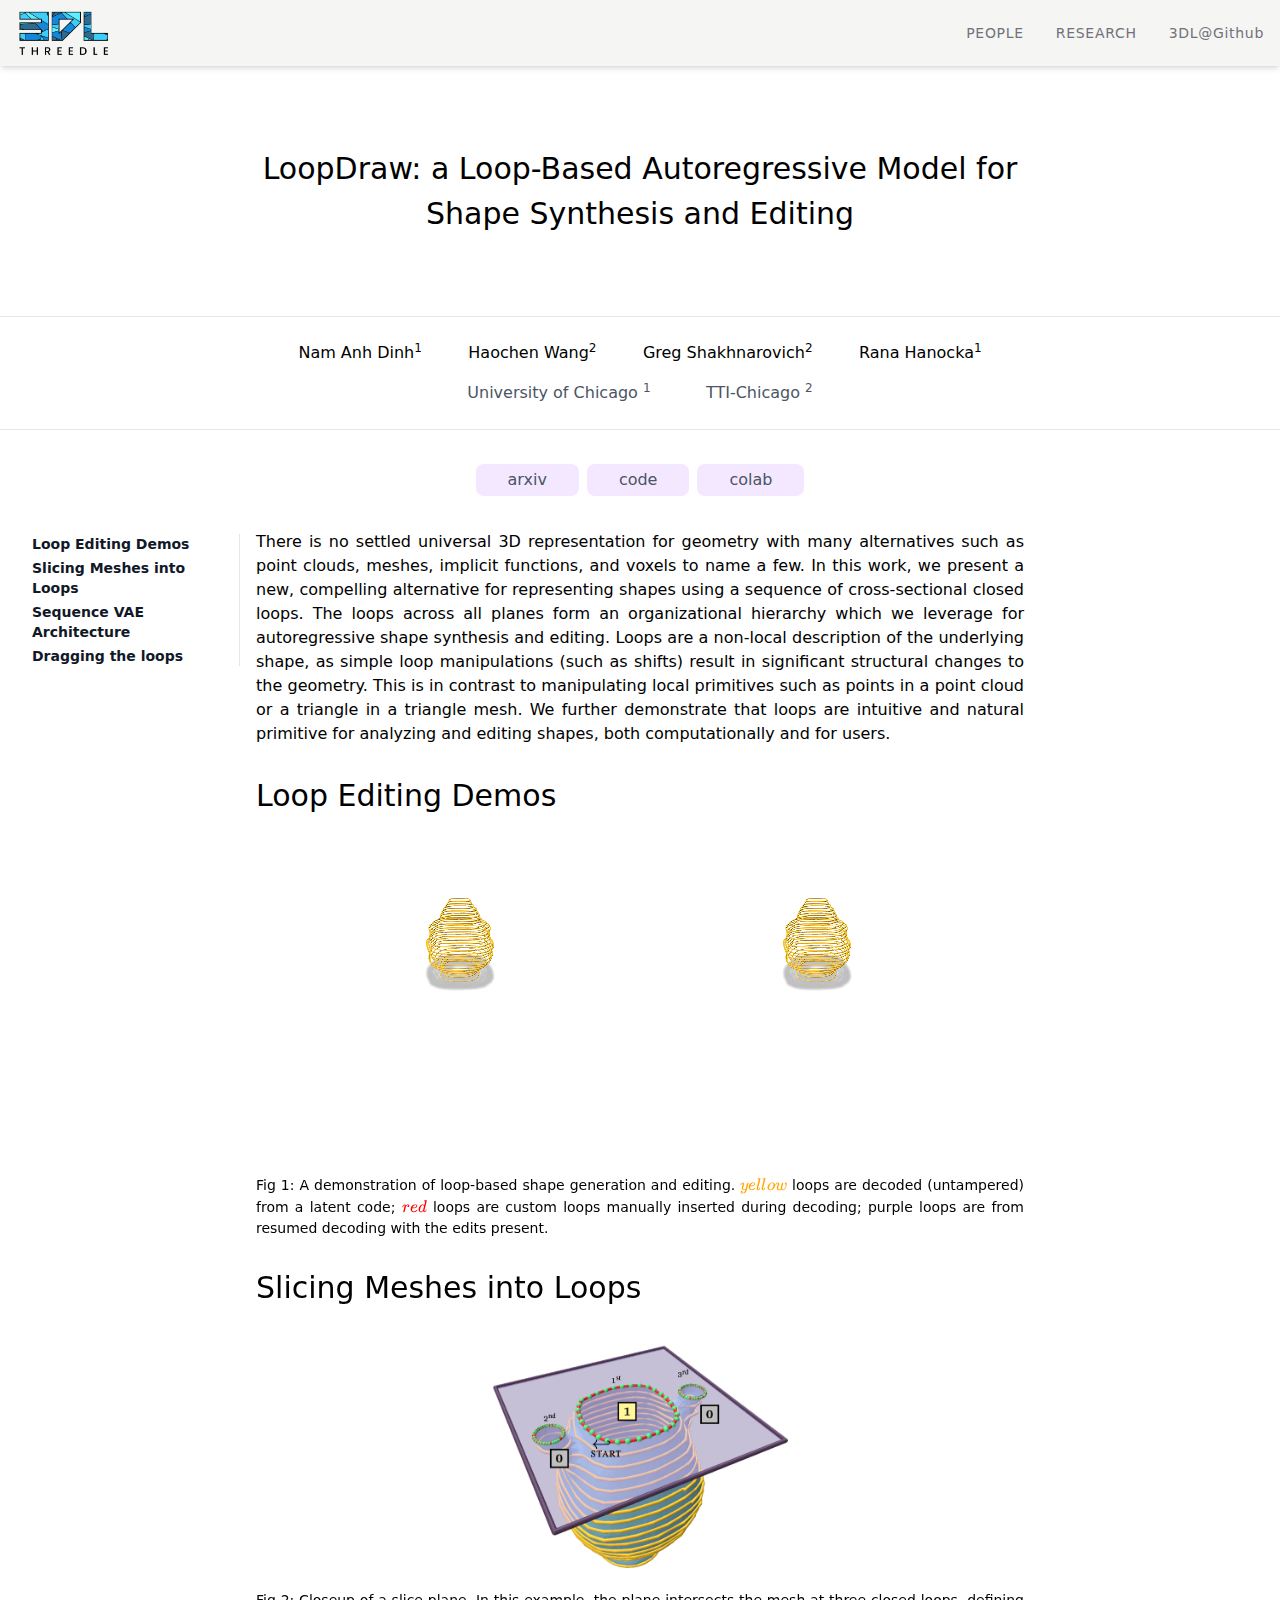
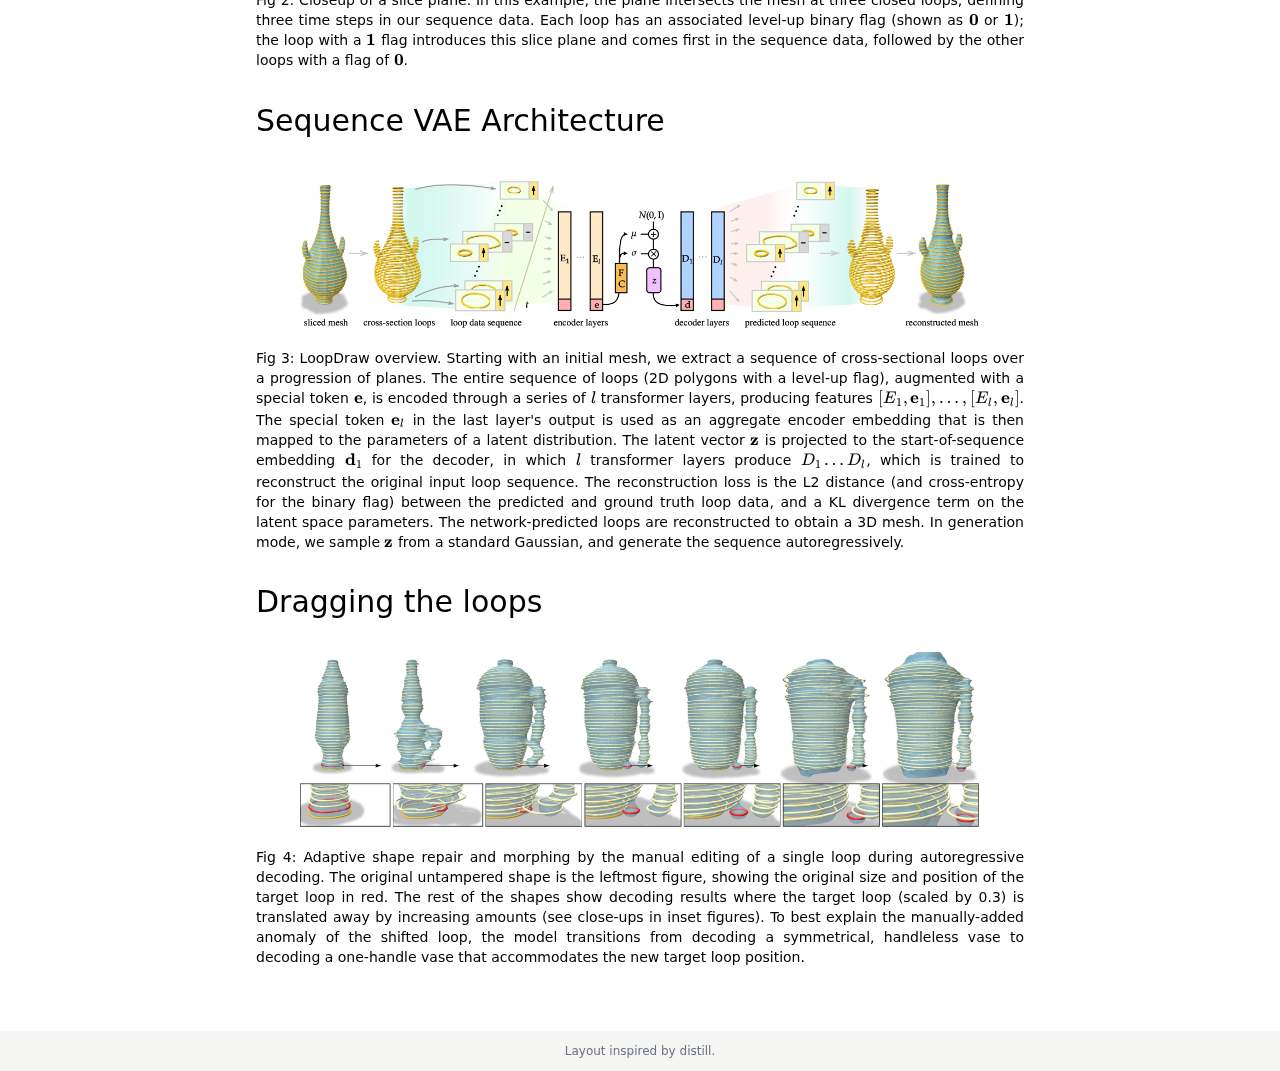
<file: docs/index.html>
<!DOCTYPE html><html><head><meta charSet="utf-8"/><meta name="google-site-verification" content="YRqjZaADGwd-NeNVA9Lar7973ZMttGQeL-NLG-FhuLw"/><meta name="viewport" content="width=770"/><title>LoopDraw</title><meta name="description" content="LoopDraw: a Loop-Based Autoregressive Model for Shape Synthesis and Editing"/><meta name="next-head-count" content="5"/><link rel="preload" href="/_next/static/css/555a6e327894ac90.css" as="style"/><link rel="stylesheet" href="/_next/static/css/555a6e327894ac90.css" data-n-g=""/><link rel="preload" href="/_next/static/css/d2a150f0312487b1.css" as="style"/><link rel="stylesheet" href="/_next/static/css/d2a150f0312487b1.css" data-n-p=""/><noscript data-n-css=""></noscript><script defer="" nomodule="" src="/_next/static/chunks/polyfills-a40ef1678bae11e696dba45124eadd70.js"></script><script src="/_next/static/chunks/webpack-2b99834efceef160.js" defer=""></script><script src="/_next/static/chunks/framework-6e4ba497ae0c8a3f.js" defer=""></script><script src="/_next/static/chunks/main-a5f2beb8b3d215d7.js" defer=""></script><script src="/_next/static/chunks/pages/_app-50a142e5a30749cb.js" defer=""></script><script src="/_next/static/chunks/518-eaa2f845e3ff8212.js" defer=""></script><script src="/_next/static/chunks/pages/index-186f89593d99d4a2.js" defer=""></script><script src="/_next/static/iuuRg3Mk-3hXt89omjFF3/_buildManifest.js" defer=""></script><script src="/_next/static/iuuRg3Mk-3hXt89omjFF3/_ssgManifest.js" defer=""></script><script src="/_next/static/iuuRg3Mk-3hXt89omjFF3/_middlewareManifest.js" defer=""></script></head><body><div id="__next"><div class=""><div class="bg-stone-100 text-zinc-500 py-2 shadow-md"><div class="mx-auto max-w-7xl px-4 flex items-center "><a href="https://3dl.cs.uchicago.edu/" class="flex-none mr-4" target="_blank"><img src="/threedle.png" class="w-24"/></a><div class="flex-1 justify-end flex space-x-8 tracking-wider text-sm"><a href="https://3dl.cs.uchicago.edu/#people" class="flex-none" target="_blank">PEOPLE</a><a href="https://3dl.cs.uchicago.edu/#research" class="flex-none" target="_blank">RESEARCH</a><a href="https://github.com/threedle" class="flex-none" target="_blank">3DL@Github</a></div></div></div><h1 class="text-3xl mx-auto max-w-4xl px-8 py-20 text-center leading-normal">LoopDraw: a Loop-Based Autoregressive Model for Shape Synthesis and Editing</h1><div class="border-t border-b px-8 py-2 text-center"><ol class="mx-auto max-w-3xl flex flex-wrap justify-evenly items-center my-4 "><li class="flex-initial mx-1 hover:text-indigo-400"><a href="https://people.cs.uchicago.edu/~namanh" target="_blank">Nam Anh Dinh</a><sup>1</sup></li><li class="flex-initial mx-1 hover:text-indigo-400"><a href="https://whc.is" target="_blank">Haochen Wang</a><sup>2</sup></li><li class="flex-initial mx-1 hover:text-indigo-400"><a href="https://home.ttic.edu/~gregory/" target="_blank">Greg Shakhnarovich</a><sup>2</sup></li><li class="flex-initial mx-1 hover:text-indigo-400"><a href="https://people.cs.uchicago.edu/~ranahanocka/" target="_blank">Rana Hanocka</a><sup>1</sup></li></ol><ol class="mx-auto max-w-md flex flex-wrap justify-evenly items-center my-4 text-gray-600"><li class="flex-initial mx-1">University of Chicago <sup>1</sup></li><li class="flex-initial mx-1">TTI-Chicago <sup>2</sup></li></ol></div><ol class="mx-auto px-8 max-w-md flex justify-center mt-8 text-gray-600 "><li><div class="inline-block mx-1 my-0.5 px-8 py-1 rounded-lg bg-purple-100 ">arxiv</div> </li><li><div class="inline-block mx-1 my-0.5 px-8 py-1 rounded-lg bg-purple-100 hover:bg-purple-300"><a href="https://github.com/threedle/LoopDraw" target="_blank">code</a></div> </li><li><div class="inline-block mx-1 my-0.5 px-8 py-1 rounded-lg bg-purple-100 ">colab</div> </li></ol><div class=" mx-auto max-w-screen-2xl px-8 my-8 flex gap-4 flex-col lg:flex-row"><div class="basis-1/6 flex-auto"><ol class=" max-w-xs pr-4 top-16 text-gray-900 text-sm mb-8 lg:border-r "><li class="my-1 hover:text-indigo-400" style="margin-left:0rem;font-weight:600"><a href="#1"><span><span><span>Loop Editing Demos</span></span></span></a></li><li class="my-1 hover:text-indigo-400" style="margin-left:0rem;font-weight:600"><a href="#2"><span><span><span>Slicing Meshes into Loops</span></span></span></a></li><li class="my-1 hover:text-indigo-400" style="margin-left:0rem;font-weight:600"><a href="#3"><span><span><span>Sequence VAE Architecture</span></span></span></a></li><li class="my-1 hover:text-indigo-400" style="margin-left:0rem;font-weight:600"><a href="#4"><span><span><span>Dragging the loops</span></span></span></a></li></ol></div><div class="basis-4/6 flex-auto max-w-3xl text-justify"><div class="my-0"><div class="space-y-4"><div><span><span><span>There is no settled universal 3D representation for geometry with many alternatives such as point clouds, meshes, implicit functions, and voxels to name a few. In this work, we present a new, compelling alternative for representing shapes using a sequence of cross-sectional closed loops. The loops across all planes form an organizational hierarchy which we leverage for autoregressive shape synthesis and editing. Loops are a non-local description of the underlying shape, as simple loop manipulations (such as shifts) result in significant structural changes to the geometry. This is in contrast to manipulating local primitives such as points in a point cloud or a triangle in a triangle mesh. We further demonstrate that loops are intuitive and natural primitive for analyzing and editing shapes, both computationally and for users.</span></span></span></div><div><span></span></div></div></div><div id="1" class="my-8"><h1 class="text-3xl"><span><span><span>Loop Editing Demos</span></span></span></h1></div><div id="edit1" class="my-8"><div><div class="flex gap-4 justify-evenly"><video loop="" autoplay="" muted="" playsinline="" class="flex-initial w-1/3" style="width:35.00%"><source src="/Vase-Edit-1.mp4" type="video/mp4"/>Your browser does not support the video tag.</video><video loop="" autoplay="" muted="" playsinline="" class="flex-initial w-1/3" style="width:35.00%"><source src="/Vase-Edit-2.mp4" type="video/mp4"/>Your browser does not support the video tag.</video></div></div></div><div id="edit2" class="my-8"><div><div class="flex gap-4 justify-evenly"><video loop="" autoplay="" muted="" playsinline="" class="flex-initial w-1/3" style="width:30.00%"><source src="/Sofa-Edit-1.mp4" type="video/mp4"/>Your browser does not support the video tag.</video><video loop="" autoplay="" muted="" playsinline="" class="flex-initial w-1/3" style="width:30.00%"><source src="/Sofa-Edit-2.mp4" type="video/mp4"/>Your browser does not support the video tag.</video><video loop="" autoplay="" muted="" playsinline="" class="flex-initial w-1/3" style="width:30.00%"><source src="/Sofa-Edit-3.mp4" type="video/mp4"/>Your browser does not support the video tag.</video></div><div class="mt-4 flex justify-center"><div class="flex-initial text-sm"><span><span><span>Fig 1: A demonstration of loop-based shape generation and editing. </span></span><span><span><span class="katex"><span class="katex-mathml"><math xmlns="http://www.w3.org/1998/Math/MathML"><semantics><mrow><mstyle mathcolor="orange"><mi>y</mi><mi>e</mi><mi>l</mi><mi>l</mi><mi>o</mi><mi>w</mi></mstyle></mrow><annotation encoding="application/x-tex">\textcolor{orange}{yellow}</annotation></semantics></math></span><span class="katex-html" aria-hidden="true"><span class="base"><span class="strut" style="height:0.8889em;vertical-align:-0.1944em"></span><span class="mord mathnormal" style="color:orange">ye</span><span class="mord mathnormal" style="margin-right:0.01968em;color:orange">ll</span><span class="mord mathnormal" style="color:orange">o</span><span class="mord mathnormal" style="margin-right:0.02691em;color:orange">w</span></span></span></span></span></span><span><span> loops are decoded (untampered) from a latent code; </span></span><span><span><span class="katex"><span class="katex-mathml"><math xmlns="http://www.w3.org/1998/Math/MathML"><semantics><mrow><mstyle mathcolor="red"><mi>r</mi><mi>e</mi><mi>d</mi></mstyle></mrow><annotation encoding="application/x-tex">\textcolor{red}{red}</annotation></semantics></math></span><span class="katex-html" aria-hidden="true"><span class="base"><span class="strut" style="height:0.6944em"></span><span class="mord mathnormal" style="color:red">re</span><span class="mord mathnormal" style="color:red">d</span></span></span></span></span></span><span><span> loops are custom loops manually inserted during decoding; purple loops are from resumed decoding with the edits present.
</span></span></span></div></div></div></div><div id="2" class="my-8"><h1 class="text-3xl"><span><span><span>Slicing Meshes into Loops</span></span></span></h1></div><div id="slice" class="my-8"><div><div class="flex gap-4 justify-around"><img src="/slice.png" class="flex-initial w-1/3" style="width:40.00%"/></div><div class="mt-4 flex justify-center"><div class="flex-initial text-sm"><span><span><span>Fig 2: Closeup of a slice plane. In this example, the plane intersects the mesh at three closed loops, defining three time steps in our sequence data. Each loop has an associated level-up binary flag (shown as </span></span><span><span><span class="katex"><span class="katex-mathml"><math xmlns="http://www.w3.org/1998/Math/MathML"><semantics><mrow><mn mathvariant="bold">0</mn></mrow><annotation encoding="application/x-tex">\mathbf 0</annotation></semantics></math></span><span class="katex-html" aria-hidden="true"><span class="base"><span class="strut" style="height:0.6444em"></span><span class="mord mathbf">0</span></span></span></span></span></span><span><span> or </span></span><span><span><span class="katex"><span class="katex-mathml"><math xmlns="http://www.w3.org/1998/Math/MathML"><semantics><mrow><mn mathvariant="bold">1</mn></mrow><annotation encoding="application/x-tex">\mathbf 1</annotation></semantics></math></span><span class="katex-html" aria-hidden="true"><span class="base"><span class="strut" style="height:0.6444em"></span><span class="mord mathbf">1</span></span></span></span></span></span><span><span>); the loop with a </span></span><span><span><span class="katex"><span class="katex-mathml"><math xmlns="http://www.w3.org/1998/Math/MathML"><semantics><mrow><mn mathvariant="bold">1</mn></mrow><annotation encoding="application/x-tex">\mathbf 1</annotation></semantics></math></span><span class="katex-html" aria-hidden="true"><span class="base"><span class="strut" style="height:0.6444em"></span><span class="mord mathbf">1</span></span></span></span></span></span><span><span> flag introduces this slice plane and comes first in the sequence data, followed by the other loops with a flag of </span></span><span><span><span class="katex"><span class="katex-mathml"><math xmlns="http://www.w3.org/1998/Math/MathML"><semantics><mrow><mn mathvariant="bold">0</mn></mrow><annotation encoding="application/x-tex">\mathbf 0</annotation></semantics></math></span><span class="katex-html" aria-hidden="true"><span class="base"><span class="strut" style="height:0.6444em"></span><span class="mord mathbf">0</span></span></span></span></span></span><span><span>.
</span></span></span></div></div></div></div><div id="3" class="my-8"><h1 class="text-3xl"><span><span><span>Sequence VAE Architecture</span></span></span></h1></div><div id="arch" class="my-8"><div><div class="flex gap-4 justify-around"><img src="/arch.png" class="flex-initial w-1/3" style="width:90.00%"/></div><div class="mt-4 flex justify-center"><div class="flex-initial text-sm"><span><span><span>Fig 3: LoopDraw overview. Starting with an initial mesh, we extract a sequence of cross-sectional loops over a progression of planes. The entire sequence of loops (2D polygons with a level-up flag), augmented with a special token </span></span><span><span><span class="katex"><span class="katex-mathml"><math xmlns="http://www.w3.org/1998/Math/MathML"><semantics><mrow><mi mathvariant="bold">e</mi></mrow><annotation encoding="application/x-tex">\mathbf{e}</annotation></semantics></math></span><span class="katex-html" aria-hidden="true"><span class="base"><span class="strut" style="height:0.4444em"></span><span class="mord mathbf">e</span></span></span></span></span></span><span><span>, is encoded through a series of </span></span><span><span><span class="katex"><span class="katex-mathml"><math xmlns="http://www.w3.org/1998/Math/MathML"><semantics><mrow><mi>l</mi></mrow><annotation encoding="application/x-tex">l</annotation></semantics></math></span><span class="katex-html" aria-hidden="true"><span class="base"><span class="strut" style="height:0.6944em"></span><span class="mord mathnormal" style="margin-right:0.01968em">l</span></span></span></span></span></span><span><span> transformer layers, producing features </span></span><span><span><span class="katex"><span class="katex-mathml"><math xmlns="http://www.w3.org/1998/Math/MathML"><semantics><mrow><mo stretchy="false">[</mo><msub><mi>E</mi><mn>1</mn></msub><mo separator="true">,</mo><msub><mi mathvariant="bold">e</mi><mn>1</mn></msub><mo stretchy="false">]</mo><mo separator="true">,</mo><mo>…</mo><mo separator="true">,</mo><mo stretchy="false">[</mo><msub><mi>E</mi><mi>l</mi></msub><mo separator="true">,</mo><msub><mi mathvariant="bold">e</mi><mi>l</mi></msub><mo stretchy="false">]</mo></mrow><annotation encoding="application/x-tex">[E_1,\mathbf{e}_1],\dots, [E_l,\mathbf{e}_l]</annotation></semantics></math></span><span class="katex-html" aria-hidden="true"><span class="base"><span class="strut" style="height:1em;vertical-align:-0.25em"></span><span class="mopen">[</span><span class="mord"><span class="mord mathnormal" style="margin-right:0.05764em">E</span><span class="msupsub"><span class="vlist-t vlist-t2"><span class="vlist-r"><span class="vlist" style="height:0.3011em"><span style="top:-2.55em;margin-left:-0.0576em;margin-right:0.05em"><span class="pstrut" style="height:2.7em"></span><span class="sizing reset-size6 size3 mtight"><span class="mord mtight">1</span></span></span></span><span class="vlist-s">​</span></span><span class="vlist-r"><span class="vlist" style="height:0.15em"><span></span></span></span></span></span></span><span class="mpunct">,</span><span class="mspace" style="margin-right:0.1667em"></span><span class="mord"><span class="mord mathbf">e</span><span class="msupsub"><span class="vlist-t vlist-t2"><span class="vlist-r"><span class="vlist" style="height:0.3011em"><span style="top:-2.55em;margin-left:0em;margin-right:0.05em"><span class="pstrut" style="height:2.7em"></span><span class="sizing reset-size6 size3 mtight"><span class="mord mtight">1</span></span></span></span><span class="vlist-s">​</span></span><span class="vlist-r"><span class="vlist" style="height:0.15em"><span></span></span></span></span></span></span><span class="mclose">]</span><span class="mpunct">,</span><span class="mspace" style="margin-right:0.1667em"></span><span class="minner">…</span><span class="mspace" style="margin-right:0.1667em"></span><span class="mpunct">,</span><span class="mspace" style="margin-right:0.1667em"></span><span class="mopen">[</span><span class="mord"><span class="mord mathnormal" style="margin-right:0.05764em">E</span><span class="msupsub"><span class="vlist-t vlist-t2"><span class="vlist-r"><span class="vlist" style="height:0.3361em"><span style="top:-2.55em;margin-left:-0.0576em;margin-right:0.05em"><span class="pstrut" style="height:2.7em"></span><span class="sizing reset-size6 size3 mtight"><span class="mord mathnormal mtight" style="margin-right:0.01968em">l</span></span></span></span><span class="vlist-s">​</span></span><span class="vlist-r"><span class="vlist" style="height:0.15em"><span></span></span></span></span></span></span><span class="mpunct">,</span><span class="mspace" style="margin-right:0.1667em"></span><span class="mord"><span class="mord mathbf">e</span><span class="msupsub"><span class="vlist-t vlist-t2"><span class="vlist-r"><span class="vlist" style="height:0.3361em"><span style="top:-2.55em;margin-left:0em;margin-right:0.05em"><span class="pstrut" style="height:2.7em"></span><span class="sizing reset-size6 size3 mtight"><span class="mord mathnormal mtight" style="margin-right:0.01968em">l</span></span></span></span><span class="vlist-s">​</span></span><span class="vlist-r"><span class="vlist" style="height:0.15em"><span></span></span></span></span></span></span><span class="mclose">]</span></span></span></span></span></span><span><span>. The special token </span></span><span><span><span class="katex"><span class="katex-mathml"><math xmlns="http://www.w3.org/1998/Math/MathML"><semantics><mrow><msub><mi mathvariant="bold">e</mi><mi>l</mi></msub></mrow><annotation encoding="application/x-tex">\mathbf{e}_l</annotation></semantics></math></span><span class="katex-html" aria-hidden="true"><span class="base"><span class="strut" style="height:0.5944em;vertical-align:-0.15em"></span><span class="mord"><span class="mord mathbf">e</span><span class="msupsub"><span class="vlist-t vlist-t2"><span class="vlist-r"><span class="vlist" style="height:0.3361em"><span style="top:-2.55em;margin-left:0em;margin-right:0.05em"><span class="pstrut" style="height:2.7em"></span><span class="sizing reset-size6 size3 mtight"><span class="mord mathnormal mtight" style="margin-right:0.01968em">l</span></span></span></span><span class="vlist-s">​</span></span><span class="vlist-r"><span class="vlist" style="height:0.15em"><span></span></span></span></span></span></span></span></span></span></span></span><span><span> in the last layer&#x27;s output is used as an aggregate encoder embedding that is then mapped to the parameters of a latent distribution. The latent vector </span></span><span><span><span class="katex"><span class="katex-mathml"><math xmlns="http://www.w3.org/1998/Math/MathML"><semantics><mrow><mi mathvariant="bold">z</mi></mrow><annotation encoding="application/x-tex">\mathbf{z}</annotation></semantics></math></span><span class="katex-html" aria-hidden="true"><span class="base"><span class="strut" style="height:0.4444em"></span><span class="mord mathbf">z</span></span></span></span></span></span><span><span> is projected to the start-of-sequence embedding </span></span><span><span><span class="katex"><span class="katex-mathml"><math xmlns="http://www.w3.org/1998/Math/MathML"><semantics><mrow><msub><mi mathvariant="bold">d</mi><mn>1</mn></msub></mrow><annotation encoding="application/x-tex">\mathbf{d}_1</annotation></semantics></math></span><span class="katex-html" aria-hidden="true"><span class="base"><span class="strut" style="height:0.8444em;vertical-align:-0.15em"></span><span class="mord"><span class="mord mathbf">d</span><span class="msupsub"><span class="vlist-t vlist-t2"><span class="vlist-r"><span class="vlist" style="height:0.3011em"><span style="top:-2.55em;margin-left:0em;margin-right:0.05em"><span class="pstrut" style="height:2.7em"></span><span class="sizing reset-size6 size3 mtight"><span class="mord mtight">1</span></span></span></span><span class="vlist-s">​</span></span><span class="vlist-r"><span class="vlist" style="height:0.15em"><span></span></span></span></span></span></span></span></span></span></span></span><span><span> for the decoder, in which </span></span><span><span><span class="katex"><span class="katex-mathml"><math xmlns="http://www.w3.org/1998/Math/MathML"><semantics><mrow><mi>l</mi></mrow><annotation encoding="application/x-tex">l</annotation></semantics></math></span><span class="katex-html" aria-hidden="true"><span class="base"><span class="strut" style="height:0.6944em"></span><span class="mord mathnormal" style="margin-right:0.01968em">l</span></span></span></span></span></span><span><span> transformer layers produce </span></span><span><span><span class="katex"><span class="katex-mathml"><math xmlns="http://www.w3.org/1998/Math/MathML"><semantics><mrow><msub><mi>D</mi><mn>1</mn></msub><mo>…</mo><msub><mi>D</mi><mi>l</mi></msub></mrow><annotation encoding="application/x-tex">D_1 \dots D_l</annotation></semantics></math></span><span class="katex-html" aria-hidden="true"><span class="base"><span class="strut" style="height:0.8333em;vertical-align:-0.15em"></span><span class="mord"><span class="mord mathnormal" style="margin-right:0.02778em">D</span><span class="msupsub"><span class="vlist-t vlist-t2"><span class="vlist-r"><span class="vlist" style="height:0.3011em"><span style="top:-2.55em;margin-left:-0.0278em;margin-right:0.05em"><span class="pstrut" style="height:2.7em"></span><span class="sizing reset-size6 size3 mtight"><span class="mord mtight">1</span></span></span></span><span class="vlist-s">​</span></span><span class="vlist-r"><span class="vlist" style="height:0.15em"><span></span></span></span></span></span></span><span class="mspace" style="margin-right:0.1667em"></span><span class="minner">…</span><span class="mspace" style="margin-right:0.1667em"></span><span class="mord"><span class="mord mathnormal" style="margin-right:0.02778em">D</span><span class="msupsub"><span class="vlist-t vlist-t2"><span class="vlist-r"><span class="vlist" style="height:0.3361em"><span style="top:-2.55em;margin-left:-0.0278em;margin-right:0.05em"><span class="pstrut" style="height:2.7em"></span><span class="sizing reset-size6 size3 mtight"><span class="mord mathnormal mtight" style="margin-right:0.01968em">l</span></span></span></span><span class="vlist-s">​</span></span><span class="vlist-r"><span class="vlist" style="height:0.15em"><span></span></span></span></span></span></span></span></span></span></span></span><span><span>, which is trained to reconstruct the original input loop sequence. The reconstruction loss is the L2 distance (and cross-entropy for the binary flag) between the predicted and ground truth loop data, and a KL divergence term on the latent space parameters. The network-predicted loops are reconstructed to obtain a 3D mesh. In generation mode, we sample </span></span><span><span><span class="katex"><span class="katex-mathml"><math xmlns="http://www.w3.org/1998/Math/MathML"><semantics><mrow><mi mathvariant="bold">z</mi></mrow><annotation encoding="application/x-tex">\mathbf z</annotation></semantics></math></span><span class="katex-html" aria-hidden="true"><span class="base"><span class="strut" style="height:0.4444em"></span><span class="mord mathbf">z</span></span></span></span></span></span><span><span> from a standard Gaussian, and generate the sequence autoregressively.
</span></span></span></div></div></div></div><div id="4" class="my-8"><h1 class="text-3xl"><span><span><span>Dragging the loops</span></span></span></h1></div><div id="drag" class="my-8"><div><div class="flex gap-4 justify-around"><img src="/drag.png" class="flex-initial w-1/3" style="width:90.00%"/></div><div class="mt-4 flex justify-center"><div class="flex-initial text-sm"><span><span><span>Fig 4: Adaptive shape repair and morphing by the manual editing of a single loop during autoregressive decoding. The original untampered shape is the leftmost figure, showing the original size and position of the target loop in red. The rest of the shapes show decoding results where the target loop (scaled by 0.3) is translated away by increasing amounts (see close-ups in inset figures). To best explain the manually-added anomaly of the shifted loop, the model transitions from decoding a symmetrical, handleless vase to decoding a one-handle vase that accommodates the new target loop position.
</span></span></span></div></div></div></div></div><div class="basis-1/6 flex-auto"></div></div><div class="max-w-full bg-stone-100 flex items-center py-3"><p class="mx-auto text-gray-500 text-xs text-center"> Layout inspired by distill.</p></div></div></div><script id="__NEXT_DATA__" type="application/json">{"props":{"pageProps":{"data":[{"t":"p","d":[[{"type":"str","data":"There is no settled universal 3D representation for geometry with many alternatives such as point clouds, meshes, implicit functions, and voxels to name a few. In this work, we present a new, compelling alternative for representing shapes using a sequence of cross-sectional closed loops. The loops across all planes form an organizational hierarchy which we leverage for autoregressive shape synthesis and editing. Loops are a non-local description of the underlying shape, as simple loop manipulations (such as shifts) result in significant structural changes to the geometry. This is in contrast to manipulating local primitives such as points in a point cloud or a triangle in a triangle mesh. We further demonstrate that loops are intuitive and natural primitive for analyzing and editing shapes, both computationally and for users."}],[]]},{"t":"h1*","d":[{"type":"str","data":"Loop Editing Demos"}],"id":1},{"t":"vid","id":"edit1","d":{"vids":["/Vase-Edit-1.mp4","/Vase-Edit-2.mp4"],"sizes":[35,35],"caption":""}},{"t":"vid","id":"edit2","d":{"vids":["/Sofa-Edit-1.mp4","/Sofa-Edit-2.mp4","/Sofa-Edit-3.mp4"],"sizes":[30,30,30],"caption":[{"type":"str","data":"Fig 1: A demonstration of loop-based shape generation and editing. "},{"type":"imath","data":"\u003cspan class=\"katex\"\u003e\u003cspan class=\"katex-mathml\"\u003e\u003cmath xmlns=\"http://www.w3.org/1998/Math/MathML\"\u003e\u003csemantics\u003e\u003cmrow\u003e\u003cmstyle mathcolor=\"orange\"\u003e\u003cmi\u003ey\u003c/mi\u003e\u003cmi\u003ee\u003c/mi\u003e\u003cmi\u003el\u003c/mi\u003e\u003cmi\u003el\u003c/mi\u003e\u003cmi\u003eo\u003c/mi\u003e\u003cmi\u003ew\u003c/mi\u003e\u003c/mstyle\u003e\u003c/mrow\u003e\u003cannotation encoding=\"application/x-tex\"\u003e\\textcolor{orange}{yellow}\u003c/annotation\u003e\u003c/semantics\u003e\u003c/math\u003e\u003c/span\u003e\u003cspan class=\"katex-html\" aria-hidden=\"true\"\u003e\u003cspan class=\"base\"\u003e\u003cspan class=\"strut\" style=\"height:0.8889em;vertical-align:-0.1944em;\"\u003e\u003c/span\u003e\u003cspan class=\"mord mathnormal\" style=\"color:orange;\"\u003eye\u003c/span\u003e\u003cspan class=\"mord mathnormal\" style=\"margin-right:0.01968em;color:orange;\"\u003ell\u003c/span\u003e\u003cspan class=\"mord mathnormal\" style=\"color:orange;\"\u003eo\u003c/span\u003e\u003cspan class=\"mord mathnormal\" style=\"margin-right:0.02691em;color:orange;\"\u003ew\u003c/span\u003e\u003c/span\u003e\u003c/span\u003e\u003c/span\u003e"},{"type":"str","data":" loops are decoded (untampered) from a latent code; "},{"type":"imath","data":"\u003cspan class=\"katex\"\u003e\u003cspan class=\"katex-mathml\"\u003e\u003cmath xmlns=\"http://www.w3.org/1998/Math/MathML\"\u003e\u003csemantics\u003e\u003cmrow\u003e\u003cmstyle mathcolor=\"red\"\u003e\u003cmi\u003er\u003c/mi\u003e\u003cmi\u003ee\u003c/mi\u003e\u003cmi\u003ed\u003c/mi\u003e\u003c/mstyle\u003e\u003c/mrow\u003e\u003cannotation encoding=\"application/x-tex\"\u003e\\textcolor{red}{red}\u003c/annotation\u003e\u003c/semantics\u003e\u003c/math\u003e\u003c/span\u003e\u003cspan class=\"katex-html\" aria-hidden=\"true\"\u003e\u003cspan class=\"base\"\u003e\u003cspan class=\"strut\" style=\"height:0.6944em;\"\u003e\u003c/span\u003e\u003cspan class=\"mord mathnormal\" style=\"color:red;\"\u003ere\u003c/span\u003e\u003cspan class=\"mord mathnormal\" style=\"color:red;\"\u003ed\u003c/span\u003e\u003c/span\u003e\u003c/span\u003e\u003c/span\u003e"},{"type":"str","data":" loops are custom loops manually inserted during decoding; purple loops are from resumed decoding with the edits present.\n"}]}},{"t":"h1*","d":[{"type":"str","data":"Slicing Meshes into Loops"}],"id":2},{"t":"fig","id":"slice","d":{"imgs":["/slice.png"],"sizes":[40],"caption":[{"type":"str","data":"Fig 2: Closeup of a slice plane. In this example, the plane intersects the mesh at three closed loops, defining three time steps in our sequence data. Each loop has an associated level-up binary flag (shown as "},{"type":"imath","data":"\u003cspan class=\"katex\"\u003e\u003cspan class=\"katex-mathml\"\u003e\u003cmath xmlns=\"http://www.w3.org/1998/Math/MathML\"\u003e\u003csemantics\u003e\u003cmrow\u003e\u003cmn mathvariant=\"bold\"\u003e0\u003c/mn\u003e\u003c/mrow\u003e\u003cannotation encoding=\"application/x-tex\"\u003e\\mathbf 0\u003c/annotation\u003e\u003c/semantics\u003e\u003c/math\u003e\u003c/span\u003e\u003cspan class=\"katex-html\" aria-hidden=\"true\"\u003e\u003cspan class=\"base\"\u003e\u003cspan class=\"strut\" style=\"height:0.6444em;\"\u003e\u003c/span\u003e\u003cspan class=\"mord mathbf\"\u003e0\u003c/span\u003e\u003c/span\u003e\u003c/span\u003e\u003c/span\u003e"},{"type":"str","data":" or "},{"type":"imath","data":"\u003cspan class=\"katex\"\u003e\u003cspan class=\"katex-mathml\"\u003e\u003cmath xmlns=\"http://www.w3.org/1998/Math/MathML\"\u003e\u003csemantics\u003e\u003cmrow\u003e\u003cmn mathvariant=\"bold\"\u003e1\u003c/mn\u003e\u003c/mrow\u003e\u003cannotation encoding=\"application/x-tex\"\u003e\\mathbf 1\u003c/annotation\u003e\u003c/semantics\u003e\u003c/math\u003e\u003c/span\u003e\u003cspan class=\"katex-html\" aria-hidden=\"true\"\u003e\u003cspan class=\"base\"\u003e\u003cspan class=\"strut\" style=\"height:0.6444em;\"\u003e\u003c/span\u003e\u003cspan class=\"mord mathbf\"\u003e1\u003c/span\u003e\u003c/span\u003e\u003c/span\u003e\u003c/span\u003e"},{"type":"str","data":"); the loop with a "},{"type":"imath","data":"\u003cspan class=\"katex\"\u003e\u003cspan class=\"katex-mathml\"\u003e\u003cmath xmlns=\"http://www.w3.org/1998/Math/MathML\"\u003e\u003csemantics\u003e\u003cmrow\u003e\u003cmn mathvariant=\"bold\"\u003e1\u003c/mn\u003e\u003c/mrow\u003e\u003cannotation encoding=\"application/x-tex\"\u003e\\mathbf 1\u003c/annotation\u003e\u003c/semantics\u003e\u003c/math\u003e\u003c/span\u003e\u003cspan class=\"katex-html\" aria-hidden=\"true\"\u003e\u003cspan class=\"base\"\u003e\u003cspan class=\"strut\" style=\"height:0.6444em;\"\u003e\u003c/span\u003e\u003cspan class=\"mord mathbf\"\u003e1\u003c/span\u003e\u003c/span\u003e\u003c/span\u003e\u003c/span\u003e"},{"type":"str","data":" flag introduces this slice plane and comes first in the sequence data, followed by the other loops with a flag of "},{"type":"imath","data":"\u003cspan class=\"katex\"\u003e\u003cspan class=\"katex-mathml\"\u003e\u003cmath xmlns=\"http://www.w3.org/1998/Math/MathML\"\u003e\u003csemantics\u003e\u003cmrow\u003e\u003cmn mathvariant=\"bold\"\u003e0\u003c/mn\u003e\u003c/mrow\u003e\u003cannotation encoding=\"application/x-tex\"\u003e\\mathbf 0\u003c/annotation\u003e\u003c/semantics\u003e\u003c/math\u003e\u003c/span\u003e\u003cspan class=\"katex-html\" aria-hidden=\"true\"\u003e\u003cspan class=\"base\"\u003e\u003cspan class=\"strut\" style=\"height:0.6444em;\"\u003e\u003c/span\u003e\u003cspan class=\"mord mathbf\"\u003e0\u003c/span\u003e\u003c/span\u003e\u003c/span\u003e\u003c/span\u003e"},{"type":"str","data":".\n"}]}},{"t":"h1*","d":[{"type":"str","data":"Sequence VAE Architecture"}],"id":3},{"t":"fig","id":"arch","d":{"imgs":["/arch.png"],"sizes":[90],"caption":[{"type":"str","data":"Fig 3: LoopDraw overview. Starting with an initial mesh, we extract a sequence of cross-sectional loops over a progression of planes. The entire sequence of loops (2D polygons with a level-up flag), augmented with a special token "},{"type":"imath","data":"\u003cspan class=\"katex\"\u003e\u003cspan class=\"katex-mathml\"\u003e\u003cmath xmlns=\"http://www.w3.org/1998/Math/MathML\"\u003e\u003csemantics\u003e\u003cmrow\u003e\u003cmi mathvariant=\"bold\"\u003ee\u003c/mi\u003e\u003c/mrow\u003e\u003cannotation encoding=\"application/x-tex\"\u003e\\mathbf{e}\u003c/annotation\u003e\u003c/semantics\u003e\u003c/math\u003e\u003c/span\u003e\u003cspan class=\"katex-html\" aria-hidden=\"true\"\u003e\u003cspan class=\"base\"\u003e\u003cspan class=\"strut\" style=\"height:0.4444em;\"\u003e\u003c/span\u003e\u003cspan class=\"mord mathbf\"\u003ee\u003c/span\u003e\u003c/span\u003e\u003c/span\u003e\u003c/span\u003e"},{"type":"str","data":", is encoded through a series of "},{"type":"imath","data":"\u003cspan class=\"katex\"\u003e\u003cspan class=\"katex-mathml\"\u003e\u003cmath xmlns=\"http://www.w3.org/1998/Math/MathML\"\u003e\u003csemantics\u003e\u003cmrow\u003e\u003cmi\u003el\u003c/mi\u003e\u003c/mrow\u003e\u003cannotation encoding=\"application/x-tex\"\u003el\u003c/annotation\u003e\u003c/semantics\u003e\u003c/math\u003e\u003c/span\u003e\u003cspan class=\"katex-html\" aria-hidden=\"true\"\u003e\u003cspan class=\"base\"\u003e\u003cspan class=\"strut\" style=\"height:0.6944em;\"\u003e\u003c/span\u003e\u003cspan class=\"mord mathnormal\" style=\"margin-right:0.01968em;\"\u003el\u003c/span\u003e\u003c/span\u003e\u003c/span\u003e\u003c/span\u003e"},{"type":"str","data":" transformer layers, producing features "},{"type":"imath","data":"\u003cspan class=\"katex\"\u003e\u003cspan class=\"katex-mathml\"\u003e\u003cmath xmlns=\"http://www.w3.org/1998/Math/MathML\"\u003e\u003csemantics\u003e\u003cmrow\u003e\u003cmo stretchy=\"false\"\u003e[\u003c/mo\u003e\u003cmsub\u003e\u003cmi\u003eE\u003c/mi\u003e\u003cmn\u003e1\u003c/mn\u003e\u003c/msub\u003e\u003cmo separator=\"true\"\u003e,\u003c/mo\u003e\u003cmsub\u003e\u003cmi mathvariant=\"bold\"\u003ee\u003c/mi\u003e\u003cmn\u003e1\u003c/mn\u003e\u003c/msub\u003e\u003cmo stretchy=\"false\"\u003e]\u003c/mo\u003e\u003cmo separator=\"true\"\u003e,\u003c/mo\u003e\u003cmo\u003e…\u003c/mo\u003e\u003cmo separator=\"true\"\u003e,\u003c/mo\u003e\u003cmo stretchy=\"false\"\u003e[\u003c/mo\u003e\u003cmsub\u003e\u003cmi\u003eE\u003c/mi\u003e\u003cmi\u003el\u003c/mi\u003e\u003c/msub\u003e\u003cmo separator=\"true\"\u003e,\u003c/mo\u003e\u003cmsub\u003e\u003cmi mathvariant=\"bold\"\u003ee\u003c/mi\u003e\u003cmi\u003el\u003c/mi\u003e\u003c/msub\u003e\u003cmo stretchy=\"false\"\u003e]\u003c/mo\u003e\u003c/mrow\u003e\u003cannotation encoding=\"application/x-tex\"\u003e[E_1,\\mathbf{e}_1],\\dots, [E_l,\\mathbf{e}_l]\u003c/annotation\u003e\u003c/semantics\u003e\u003c/math\u003e\u003c/span\u003e\u003cspan class=\"katex-html\" aria-hidden=\"true\"\u003e\u003cspan class=\"base\"\u003e\u003cspan class=\"strut\" style=\"height:1em;vertical-align:-0.25em;\"\u003e\u003c/span\u003e\u003cspan class=\"mopen\"\u003e[\u003c/span\u003e\u003cspan class=\"mord\"\u003e\u003cspan class=\"mord mathnormal\" style=\"margin-right:0.05764em;\"\u003eE\u003c/span\u003e\u003cspan class=\"msupsub\"\u003e\u003cspan class=\"vlist-t vlist-t2\"\u003e\u003cspan class=\"vlist-r\"\u003e\u003cspan class=\"vlist\" style=\"height:0.3011em;\"\u003e\u003cspan style=\"top:-2.55em;margin-left:-0.0576em;margin-right:0.05em;\"\u003e\u003cspan class=\"pstrut\" style=\"height:2.7em;\"\u003e\u003c/span\u003e\u003cspan class=\"sizing reset-size6 size3 mtight\"\u003e\u003cspan class=\"mord mtight\"\u003e1\u003c/span\u003e\u003c/span\u003e\u003c/span\u003e\u003c/span\u003e\u003cspan class=\"vlist-s\"\u003e​\u003c/span\u003e\u003c/span\u003e\u003cspan class=\"vlist-r\"\u003e\u003cspan class=\"vlist\" style=\"height:0.15em;\"\u003e\u003cspan\u003e\u003c/span\u003e\u003c/span\u003e\u003c/span\u003e\u003c/span\u003e\u003c/span\u003e\u003c/span\u003e\u003cspan class=\"mpunct\"\u003e,\u003c/span\u003e\u003cspan class=\"mspace\" style=\"margin-right:0.1667em;\"\u003e\u003c/span\u003e\u003cspan class=\"mord\"\u003e\u003cspan class=\"mord mathbf\"\u003ee\u003c/span\u003e\u003cspan class=\"msupsub\"\u003e\u003cspan class=\"vlist-t vlist-t2\"\u003e\u003cspan class=\"vlist-r\"\u003e\u003cspan class=\"vlist\" style=\"height:0.3011em;\"\u003e\u003cspan style=\"top:-2.55em;margin-left:0em;margin-right:0.05em;\"\u003e\u003cspan class=\"pstrut\" style=\"height:2.7em;\"\u003e\u003c/span\u003e\u003cspan class=\"sizing reset-size6 size3 mtight\"\u003e\u003cspan class=\"mord mtight\"\u003e1\u003c/span\u003e\u003c/span\u003e\u003c/span\u003e\u003c/span\u003e\u003cspan class=\"vlist-s\"\u003e​\u003c/span\u003e\u003c/span\u003e\u003cspan class=\"vlist-r\"\u003e\u003cspan class=\"vlist\" style=\"height:0.15em;\"\u003e\u003cspan\u003e\u003c/span\u003e\u003c/span\u003e\u003c/span\u003e\u003c/span\u003e\u003c/span\u003e\u003c/span\u003e\u003cspan class=\"mclose\"\u003e]\u003c/span\u003e\u003cspan class=\"mpunct\"\u003e,\u003c/span\u003e\u003cspan class=\"mspace\" style=\"margin-right:0.1667em;\"\u003e\u003c/span\u003e\u003cspan class=\"minner\"\u003e…\u003c/span\u003e\u003cspan class=\"mspace\" style=\"margin-right:0.1667em;\"\u003e\u003c/span\u003e\u003cspan class=\"mpunct\"\u003e,\u003c/span\u003e\u003cspan class=\"mspace\" style=\"margin-right:0.1667em;\"\u003e\u003c/span\u003e\u003cspan class=\"mopen\"\u003e[\u003c/span\u003e\u003cspan class=\"mord\"\u003e\u003cspan class=\"mord mathnormal\" style=\"margin-right:0.05764em;\"\u003eE\u003c/span\u003e\u003cspan class=\"msupsub\"\u003e\u003cspan class=\"vlist-t vlist-t2\"\u003e\u003cspan class=\"vlist-r\"\u003e\u003cspan class=\"vlist\" style=\"height:0.3361em;\"\u003e\u003cspan style=\"top:-2.55em;margin-left:-0.0576em;margin-right:0.05em;\"\u003e\u003cspan class=\"pstrut\" style=\"height:2.7em;\"\u003e\u003c/span\u003e\u003cspan class=\"sizing reset-size6 size3 mtight\"\u003e\u003cspan class=\"mord mathnormal mtight\" style=\"margin-right:0.01968em;\"\u003el\u003c/span\u003e\u003c/span\u003e\u003c/span\u003e\u003c/span\u003e\u003cspan class=\"vlist-s\"\u003e​\u003c/span\u003e\u003c/span\u003e\u003cspan class=\"vlist-r\"\u003e\u003cspan class=\"vlist\" style=\"height:0.15em;\"\u003e\u003cspan\u003e\u003c/span\u003e\u003c/span\u003e\u003c/span\u003e\u003c/span\u003e\u003c/span\u003e\u003c/span\u003e\u003cspan class=\"mpunct\"\u003e,\u003c/span\u003e\u003cspan class=\"mspace\" style=\"margin-right:0.1667em;\"\u003e\u003c/span\u003e\u003cspan class=\"mord\"\u003e\u003cspan class=\"mord mathbf\"\u003ee\u003c/span\u003e\u003cspan class=\"msupsub\"\u003e\u003cspan class=\"vlist-t vlist-t2\"\u003e\u003cspan class=\"vlist-r\"\u003e\u003cspan class=\"vlist\" style=\"height:0.3361em;\"\u003e\u003cspan style=\"top:-2.55em;margin-left:0em;margin-right:0.05em;\"\u003e\u003cspan class=\"pstrut\" style=\"height:2.7em;\"\u003e\u003c/span\u003e\u003cspan class=\"sizing reset-size6 size3 mtight\"\u003e\u003cspan class=\"mord mathnormal mtight\" style=\"margin-right:0.01968em;\"\u003el\u003c/span\u003e\u003c/span\u003e\u003c/span\u003e\u003c/span\u003e\u003cspan class=\"vlist-s\"\u003e​\u003c/span\u003e\u003c/span\u003e\u003cspan class=\"vlist-r\"\u003e\u003cspan class=\"vlist\" style=\"height:0.15em;\"\u003e\u003cspan\u003e\u003c/span\u003e\u003c/span\u003e\u003c/span\u003e\u003c/span\u003e\u003c/span\u003e\u003c/span\u003e\u003cspan class=\"mclose\"\u003e]\u003c/span\u003e\u003c/span\u003e\u003c/span\u003e\u003c/span\u003e"},{"type":"str","data":". The special token "},{"type":"imath","data":"\u003cspan class=\"katex\"\u003e\u003cspan class=\"katex-mathml\"\u003e\u003cmath xmlns=\"http://www.w3.org/1998/Math/MathML\"\u003e\u003csemantics\u003e\u003cmrow\u003e\u003cmsub\u003e\u003cmi mathvariant=\"bold\"\u003ee\u003c/mi\u003e\u003cmi\u003el\u003c/mi\u003e\u003c/msub\u003e\u003c/mrow\u003e\u003cannotation encoding=\"application/x-tex\"\u003e\\mathbf{e}_l\u003c/annotation\u003e\u003c/semantics\u003e\u003c/math\u003e\u003c/span\u003e\u003cspan class=\"katex-html\" aria-hidden=\"true\"\u003e\u003cspan class=\"base\"\u003e\u003cspan class=\"strut\" style=\"height:0.5944em;vertical-align:-0.15em;\"\u003e\u003c/span\u003e\u003cspan class=\"mord\"\u003e\u003cspan class=\"mord mathbf\"\u003ee\u003c/span\u003e\u003cspan class=\"msupsub\"\u003e\u003cspan class=\"vlist-t vlist-t2\"\u003e\u003cspan class=\"vlist-r\"\u003e\u003cspan class=\"vlist\" style=\"height:0.3361em;\"\u003e\u003cspan style=\"top:-2.55em;margin-left:0em;margin-right:0.05em;\"\u003e\u003cspan class=\"pstrut\" style=\"height:2.7em;\"\u003e\u003c/span\u003e\u003cspan class=\"sizing reset-size6 size3 mtight\"\u003e\u003cspan class=\"mord mathnormal mtight\" style=\"margin-right:0.01968em;\"\u003el\u003c/span\u003e\u003c/span\u003e\u003c/span\u003e\u003c/span\u003e\u003cspan class=\"vlist-s\"\u003e​\u003c/span\u003e\u003c/span\u003e\u003cspan class=\"vlist-r\"\u003e\u003cspan class=\"vlist\" style=\"height:0.15em;\"\u003e\u003cspan\u003e\u003c/span\u003e\u003c/span\u003e\u003c/span\u003e\u003c/span\u003e\u003c/span\u003e\u003c/span\u003e\u003c/span\u003e\u003c/span\u003e\u003c/span\u003e"},{"type":"str","data":" in the last layer's output is used as an aggregate encoder embedding that is then mapped to the parameters of a latent distribution. The latent vector "},{"type":"imath","data":"\u003cspan class=\"katex\"\u003e\u003cspan class=\"katex-mathml\"\u003e\u003cmath xmlns=\"http://www.w3.org/1998/Math/MathML\"\u003e\u003csemantics\u003e\u003cmrow\u003e\u003cmi mathvariant=\"bold\"\u003ez\u003c/mi\u003e\u003c/mrow\u003e\u003cannotation encoding=\"application/x-tex\"\u003e\\mathbf{z}\u003c/annotation\u003e\u003c/semantics\u003e\u003c/math\u003e\u003c/span\u003e\u003cspan class=\"katex-html\" aria-hidden=\"true\"\u003e\u003cspan class=\"base\"\u003e\u003cspan class=\"strut\" style=\"height:0.4444em;\"\u003e\u003c/span\u003e\u003cspan class=\"mord mathbf\"\u003ez\u003c/span\u003e\u003c/span\u003e\u003c/span\u003e\u003c/span\u003e"},{"type":"str","data":" is projected to the start-of-sequence embedding "},{"type":"imath","data":"\u003cspan class=\"katex\"\u003e\u003cspan class=\"katex-mathml\"\u003e\u003cmath xmlns=\"http://www.w3.org/1998/Math/MathML\"\u003e\u003csemantics\u003e\u003cmrow\u003e\u003cmsub\u003e\u003cmi mathvariant=\"bold\"\u003ed\u003c/mi\u003e\u003cmn\u003e1\u003c/mn\u003e\u003c/msub\u003e\u003c/mrow\u003e\u003cannotation encoding=\"application/x-tex\"\u003e\\mathbf{d}_1\u003c/annotation\u003e\u003c/semantics\u003e\u003c/math\u003e\u003c/span\u003e\u003cspan class=\"katex-html\" aria-hidden=\"true\"\u003e\u003cspan class=\"base\"\u003e\u003cspan class=\"strut\" style=\"height:0.8444em;vertical-align:-0.15em;\"\u003e\u003c/span\u003e\u003cspan class=\"mord\"\u003e\u003cspan class=\"mord mathbf\"\u003ed\u003c/span\u003e\u003cspan class=\"msupsub\"\u003e\u003cspan class=\"vlist-t vlist-t2\"\u003e\u003cspan class=\"vlist-r\"\u003e\u003cspan class=\"vlist\" style=\"height:0.3011em;\"\u003e\u003cspan style=\"top:-2.55em;margin-left:0em;margin-right:0.05em;\"\u003e\u003cspan class=\"pstrut\" style=\"height:2.7em;\"\u003e\u003c/span\u003e\u003cspan class=\"sizing reset-size6 size3 mtight\"\u003e\u003cspan class=\"mord mtight\"\u003e1\u003c/span\u003e\u003c/span\u003e\u003c/span\u003e\u003c/span\u003e\u003cspan class=\"vlist-s\"\u003e​\u003c/span\u003e\u003c/span\u003e\u003cspan class=\"vlist-r\"\u003e\u003cspan class=\"vlist\" style=\"height:0.15em;\"\u003e\u003cspan\u003e\u003c/span\u003e\u003c/span\u003e\u003c/span\u003e\u003c/span\u003e\u003c/span\u003e\u003c/span\u003e\u003c/span\u003e\u003c/span\u003e\u003c/span\u003e"},{"type":"str","data":" for the decoder, in which "},{"type":"imath","data":"\u003cspan class=\"katex\"\u003e\u003cspan class=\"katex-mathml\"\u003e\u003cmath xmlns=\"http://www.w3.org/1998/Math/MathML\"\u003e\u003csemantics\u003e\u003cmrow\u003e\u003cmi\u003el\u003c/mi\u003e\u003c/mrow\u003e\u003cannotation encoding=\"application/x-tex\"\u003el\u003c/annotation\u003e\u003c/semantics\u003e\u003c/math\u003e\u003c/span\u003e\u003cspan class=\"katex-html\" aria-hidden=\"true\"\u003e\u003cspan class=\"base\"\u003e\u003cspan class=\"strut\" style=\"height:0.6944em;\"\u003e\u003c/span\u003e\u003cspan class=\"mord mathnormal\" style=\"margin-right:0.01968em;\"\u003el\u003c/span\u003e\u003c/span\u003e\u003c/span\u003e\u003c/span\u003e"},{"type":"str","data":" transformer layers produce "},{"type":"imath","data":"\u003cspan class=\"katex\"\u003e\u003cspan class=\"katex-mathml\"\u003e\u003cmath xmlns=\"http://www.w3.org/1998/Math/MathML\"\u003e\u003csemantics\u003e\u003cmrow\u003e\u003cmsub\u003e\u003cmi\u003eD\u003c/mi\u003e\u003cmn\u003e1\u003c/mn\u003e\u003c/msub\u003e\u003cmo\u003e…\u003c/mo\u003e\u003cmsub\u003e\u003cmi\u003eD\u003c/mi\u003e\u003cmi\u003el\u003c/mi\u003e\u003c/msub\u003e\u003c/mrow\u003e\u003cannotation encoding=\"application/x-tex\"\u003eD_1 \\dots D_l\u003c/annotation\u003e\u003c/semantics\u003e\u003c/math\u003e\u003c/span\u003e\u003cspan class=\"katex-html\" aria-hidden=\"true\"\u003e\u003cspan class=\"base\"\u003e\u003cspan class=\"strut\" style=\"height:0.8333em;vertical-align:-0.15em;\"\u003e\u003c/span\u003e\u003cspan class=\"mord\"\u003e\u003cspan class=\"mord mathnormal\" style=\"margin-right:0.02778em;\"\u003eD\u003c/span\u003e\u003cspan class=\"msupsub\"\u003e\u003cspan class=\"vlist-t vlist-t2\"\u003e\u003cspan class=\"vlist-r\"\u003e\u003cspan class=\"vlist\" style=\"height:0.3011em;\"\u003e\u003cspan style=\"top:-2.55em;margin-left:-0.0278em;margin-right:0.05em;\"\u003e\u003cspan class=\"pstrut\" style=\"height:2.7em;\"\u003e\u003c/span\u003e\u003cspan class=\"sizing reset-size6 size3 mtight\"\u003e\u003cspan class=\"mord mtight\"\u003e1\u003c/span\u003e\u003c/span\u003e\u003c/span\u003e\u003c/span\u003e\u003cspan class=\"vlist-s\"\u003e​\u003c/span\u003e\u003c/span\u003e\u003cspan class=\"vlist-r\"\u003e\u003cspan class=\"vlist\" style=\"height:0.15em;\"\u003e\u003cspan\u003e\u003c/span\u003e\u003c/span\u003e\u003c/span\u003e\u003c/span\u003e\u003c/span\u003e\u003c/span\u003e\u003cspan class=\"mspace\" style=\"margin-right:0.1667em;\"\u003e\u003c/span\u003e\u003cspan class=\"minner\"\u003e…\u003c/span\u003e\u003cspan class=\"mspace\" style=\"margin-right:0.1667em;\"\u003e\u003c/span\u003e\u003cspan class=\"mord\"\u003e\u003cspan class=\"mord mathnormal\" style=\"margin-right:0.02778em;\"\u003eD\u003c/span\u003e\u003cspan class=\"msupsub\"\u003e\u003cspan class=\"vlist-t vlist-t2\"\u003e\u003cspan class=\"vlist-r\"\u003e\u003cspan class=\"vlist\" style=\"height:0.3361em;\"\u003e\u003cspan style=\"top:-2.55em;margin-left:-0.0278em;margin-right:0.05em;\"\u003e\u003cspan class=\"pstrut\" style=\"height:2.7em;\"\u003e\u003c/span\u003e\u003cspan class=\"sizing reset-size6 size3 mtight\"\u003e\u003cspan class=\"mord mathnormal mtight\" style=\"margin-right:0.01968em;\"\u003el\u003c/span\u003e\u003c/span\u003e\u003c/span\u003e\u003c/span\u003e\u003cspan class=\"vlist-s\"\u003e​\u003c/span\u003e\u003c/span\u003e\u003cspan class=\"vlist-r\"\u003e\u003cspan class=\"vlist\" style=\"height:0.15em;\"\u003e\u003cspan\u003e\u003c/span\u003e\u003c/span\u003e\u003c/span\u003e\u003c/span\u003e\u003c/span\u003e\u003c/span\u003e\u003c/span\u003e\u003c/span\u003e\u003c/span\u003e"},{"type":"str","data":", which is trained to reconstruct the original input loop sequence. The reconstruction loss is the L2 distance (and cross-entropy for the binary flag) between the predicted and ground truth loop data, and a KL divergence term on the latent space parameters. The network-predicted loops are reconstructed to obtain a 3D mesh. In generation mode, we sample "},{"type":"imath","data":"\u003cspan class=\"katex\"\u003e\u003cspan class=\"katex-mathml\"\u003e\u003cmath xmlns=\"http://www.w3.org/1998/Math/MathML\"\u003e\u003csemantics\u003e\u003cmrow\u003e\u003cmi mathvariant=\"bold\"\u003ez\u003c/mi\u003e\u003c/mrow\u003e\u003cannotation encoding=\"application/x-tex\"\u003e\\mathbf z\u003c/annotation\u003e\u003c/semantics\u003e\u003c/math\u003e\u003c/span\u003e\u003cspan class=\"katex-html\" aria-hidden=\"true\"\u003e\u003cspan class=\"base\"\u003e\u003cspan class=\"strut\" style=\"height:0.4444em;\"\u003e\u003c/span\u003e\u003cspan class=\"mord mathbf\"\u003ez\u003c/span\u003e\u003c/span\u003e\u003c/span\u003e\u003c/span\u003e"},{"type":"str","data":" from a standard Gaussian, and generate the sequence autoregressively.\n"}]}},{"t":"h1*","d":[{"type":"str","data":"Dragging the loops"}],"id":4},{"t":"fig","id":"drag","d":{"imgs":["/drag.png"],"sizes":[90],"caption":[{"type":"str","data":"Fig 4: Adaptive shape repair and morphing by the manual editing of a single loop during autoregressive decoding. The original untampered shape is the leftmost figure, showing the original size and position of the target loop in red. The rest of the shapes show decoding results where the target loop (scaled by 0.3) is translated away by increasing amounts (see close-ups in inset figures). To best explain the manually-added anomaly of the shifted loop, the model transitions from decoding a symmetrical, handleless vase to decoding a one-handle vase that accommodates the new target loop position.\n"}]}}],"pagetree":[{"lvl":1,"span":[{"type":"str","data":"Loop Editing Demos"}],"id":1},{"lvl":1,"span":[{"type":"str","data":"Slicing Meshes into Loops"}],"id":2},{"lvl":1,"span":[{"type":"str","data":"Sequence VAE Architecture"}],"id":3},{"lvl":1,"span":[{"type":"str","data":"Dragging the loops"}],"id":4}],"authors":[{"name":"Nam Anh Dinh","sup":1,"url":"https://people.cs.uchicago.edu/~namanh"},{"name":"Haochen Wang","sup":2,"url":"https://whc.is"},{"name":"Greg Shakhnarovich","sup":2,"url":"https://home.ttic.edu/~gregory/"},{"name":"Rana Hanocka","sup":1,"url":"https://people.cs.uchicago.edu/~ranahanocka/"}]},"__N_SSG":true},"page":"/","query":{},"buildId":"iuuRg3Mk-3hXt89omjFF3","isFallback":false,"gsp":true,"scriptLoader":[]}</script></body></html>
</file>
<file: _next/static/css/d2a150f0312487b1.css>
@font-face{font-family:KaTeX_AMS;font-style:normal;font-weight:400;src:url(/_next/static/media/KaTeX_AMS-Regular.a79f1c31.woff2) format("woff2"),url(/_next/static/media/KaTeX_AMS-Regular.1608a09b.woff) format("woff"),url(/_next/static/media/KaTeX_AMS-Regular.4aafdb68.ttf) format("truetype")}@font-face{font-family:KaTeX_Caligraphic;font-style:normal;font-weight:700;src:url(/_next/static/media/KaTeX_Caligraphic-Bold.ec17d132.woff2) format("woff2"),url(/_next/static/media/KaTeX_Caligraphic-Bold.b6770918.woff) format("woff"),url(/_next/static/media/KaTeX_Caligraphic-Bold.cce5b8ec.ttf) format("truetype")}@font-face{font-family:KaTeX_Caligraphic;font-style:normal;font-weight:400;src:url(/_next/static/media/KaTeX_Caligraphic-Regular.55fac258.woff2) format("woff2"),url(/_next/static/media/KaTeX_Caligraphic-Regular.dad44a7f.woff) format("woff"),url(/_next/static/media/KaTeX_Caligraphic-Regular.07ef19e7.ttf) format("truetype")}@font-face{font-family:KaTeX_Fraktur;font-style:normal;font-weight:700;src:url(/_next/static/media/KaTeX_Fraktur-Bold.d42a5579.woff2) format("woff2"),url(/_next/static/media/KaTeX_Fraktur-Bold.9f256b85.woff) format("woff"),url(/_next/static/media/KaTeX_Fraktur-Bold.b18f59e1.ttf) format("truetype")}@font-face{font-family:KaTeX_Fraktur;font-style:normal;font-weight:400;src:url(/_next/static/media/KaTeX_Fraktur-Regular.d3c882a6.woff2) format("woff2"),url(/_next/static/media/KaTeX_Fraktur-Regular.7c187121.woff) format("woff"),url(/_next/static/media/KaTeX_Fraktur-Regular.ed38e79f.ttf) format("truetype")}@font-face{font-family:KaTeX_Main;font-style:normal;font-weight:700;src:url(/_next/static/media/KaTeX_Main-Bold.c3fb5ac2.woff2) format("woff2"),url(/_next/static/media/KaTeX_Main-Bold.d181c465.woff) format("woff"),url(/_next/static/media/KaTeX_Main-Bold.b74a1a8b.ttf) format("truetype")}@font-face{font-family:KaTeX_Main;font-style:italic;font-weight:700;src:url(/_next/static/media/KaTeX_Main-BoldItalic.6f2bb1df.woff2) format("woff2"),url(/_next/static/media/KaTeX_Main-BoldItalic.e3f82f9d.woff) format("woff"),url(/_next/static/media/KaTeX_Main-BoldItalic.70d8b0a5.ttf) format("truetype")}@font-face{font-family:KaTeX_Main;font-style:italic;font-weight:400;src:url(/_next/static/media/KaTeX_Main-Italic.8916142b.woff2) format("woff2"),url(/_next/static/media/KaTeX_Main-Italic.9024d815.woff) format("woff"),url(/_next/static/media/KaTeX_Main-Italic.47373d1e.ttf) format("truetype")}@font-face{font-family:KaTeX_Main;font-style:normal;font-weight:400;src:url(/_next/static/media/KaTeX_Main-Regular.0462f03b.woff2) format("woff2"),url(/_next/static/media/KaTeX_Main-Regular.7f51fe03.woff) format("woff"),url(/_next/static/media/KaTeX_Main-Regular.b7f8fe9b.ttf) format("truetype")}@font-face{font-family:KaTeX_Math;font-style:italic;font-weight:700;src:url(/_next/static/media/KaTeX_Math-BoldItalic.572d331f.woff2) format("woff2"),url(/_next/static/media/KaTeX_Math-BoldItalic.f1035d8d.woff) format("woff"),url(/_next/static/media/KaTeX_Math-BoldItalic.a879cf83.ttf) format("truetype")}@font-face{font-family:KaTeX_Math;font-style:italic;font-weight:400;src:url(/_next/static/media/KaTeX_Math-Italic.f28c23ac.woff2) format("woff2"),url(/_next/static/media/KaTeX_Math-Italic.5295ba48.woff) format("woff"),url(/_next/static/media/KaTeX_Math-Italic.939bc644.ttf) format("truetype")}@font-face{font-family:"KaTeX_SansSerif";font-style:normal;font-weight:700;src:url(/_next/static/media/KaTeX_SansSerif-Bold.8c5b5494.woff2) format("woff2"),url(/_next/static/media/KaTeX_SansSerif-Bold.bf59d231.woff) format("woff"),url(/_next/static/media/KaTeX_SansSerif-Bold.94e1e8dc.ttf) format("truetype")}@font-face{font-family:"KaTeX_SansSerif";font-style:italic;font-weight:400;src:url(/_next/static/media/KaTeX_SansSerif-Italic.3b1e59b3.woff2) format("woff2"),url(/_next/static/media/KaTeX_SansSerif-Italic.7c9bc82b.woff) format("woff"),url(/_next/static/media/KaTeX_SansSerif-Italic.b4c20c84.ttf) format("truetype")}@font-face{font-family:"KaTeX_SansSerif";font-style:normal;font-weight:400;src:url(/_next/static/media/KaTeX_SansSerif-Regular.ba21ed5f.woff2) format("woff2"),url(/_next/static/media/KaTeX_SansSerif-Regular.74048478.woff) format("woff"),url(/_next/static/media/KaTeX_SansSerif-Regular.d4d7ba48.ttf) format("truetype")}@font-face{font-family:KaTeX_Script;font-style:normal;font-weight:400;src:url(/_next/static/media/KaTeX_Script-Regular.03e9641d.woff2) format("woff2"),url(/_next/static/media/KaTeX_Script-Regular.07505710.woff) format("woff"),url(/_next/static/media/KaTeX_Script-Regular.fe9cbbe1.ttf) format("truetype")}@font-face{font-family:KaTeX_Size1;font-style:normal;font-weight:400;src:url(/_next/static/media/KaTeX_Size1-Regular.eae34984.woff2) format("woff2"),url(/_next/static/media/KaTeX_Size1-Regular.e1e279cb.woff) format("woff"),url(/_next/static/media/KaTeX_Size1-Regular.fabc004a.ttf) format("truetype")}@font-face{font-family:KaTeX_Size2;font-style:normal;font-weight:400;src:url(/_next/static/media/KaTeX_Size2-Regular.5916a24f.woff2) format("woff2"),url(/_next/static/media/KaTeX_Size2-Regular.57727022.woff) format("woff"),url(/_next/static/media/KaTeX_Size2-Regular.d6b476ec.ttf) format("truetype")}@font-face{font-family:KaTeX_Size3;font-style:normal;font-weight:400;src:url(/_next/static/media/KaTeX_Size3-Regular.b4230e7e.woff2) format("woff2"),url(/_next/static/media/KaTeX_Size3-Regular.9acaf01c.woff) format("woff"),url(/_next/static/media/KaTeX_Size3-Regular.a144ef58.ttf) format("truetype")}@font-face{font-family:KaTeX_Size4;font-style:normal;font-weight:400;src:url(/_next/static/media/KaTeX_Size4-Regular.10d95fd3.woff2) format("woff2"),url(/_next/static/media/KaTeX_Size4-Regular.7a996c9d.woff) format("woff"),url(/_next/static/media/KaTeX_Size4-Regular.fbccdabe.ttf) format("truetype")}@font-face{font-family:KaTeX_Typewriter;font-style:normal;font-weight:400;src:url(/_next/static/media/KaTeX_Typewriter-Regular.a8709e36.woff2) format("woff2"),url(/_next/static/media/KaTeX_Typewriter-Regular.6258592b.woff) format("woff"),url(/_next/static/media/KaTeX_Typewriter-Regular.d97aaf4a.ttf) format("truetype")}.katex{text-rendering:auto;font:normal 1.21em KaTeX_Main,Times New Roman,serif;line-height:1.2;text-indent:0}.katex *{-ms-high-contrast-adjust:none!important;border-color:currentColor}.katex .katex-version:after{content:"0.16.3"}.katex .katex-mathml{clip:rect(1px,1px,1px,1px);border:0;height:1px;overflow:hidden;padding:0;position:absolute;width:1px}.katex .katex-html>.newline{display:block}.katex .base{position:relative;white-space:nowrap;width:-webkit-min-content;width:-moz-min-content;width:min-content}.katex .base,.katex .strut{display:inline-block}.katex .textbf{font-weight:700}.katex .textit{font-style:italic}.katex .textrm{font-family:KaTeX_Main}.katex .textsf{font-family:KaTeX_SansSerif}.katex .texttt{font-family:KaTeX_Typewriter}.katex .mathnormal{font-family:KaTeX_Math;font-style:italic}.katex .mathit{font-family:KaTeX_Main;font-style:italic}.katex .mathrm{font-style:normal}.katex .mathbf{font-family:KaTeX_Main;font-weight:700}.katex .boldsymbol{font-family:KaTeX_Math;font-style:italic;font-weight:700}.katex .amsrm,.katex .mathbb,.katex .textbb{font-family:KaTeX_AMS}.katex .mathcal{font-family:KaTeX_Caligraphic}.katex .mathfrak,.katex .textfrak{font-family:KaTeX_Fraktur}.katex .mathtt{font-family:KaTeX_Typewriter}.katex .mathscr,.katex .textscr{font-family:KaTeX_Script}.katex .mathsf,.katex .textsf{font-family:KaTeX_SansSerif}.katex .mathboldsf,.katex .textboldsf{font-family:KaTeX_SansSerif;font-weight:700}.katex .mathitsf,.katex .textitsf{font-family:KaTeX_SansSerif;font-style:italic}.katex .mainrm{font-family:KaTeX_Main;font-style:normal}.katex .vlist-t{border-collapse:collapse;display:inline-table;table-layout:fixed}.katex .vlist-r{display:table-row}.katex .vlist{display:table-cell;position:relative;vertical-align:bottom}.katex .vlist>span{display:block;height:0;position:relative}.katex .vlist>span>span{display:inline-block}.katex .vlist>span>.pstrut{overflow:hidden;width:0}.katex .vlist-t2{margin-right:-2px}.katex .vlist-s{display:table-cell;font-size:1px;min-width:2px;vertical-align:bottom;width:2px}.katex .vbox{align-items:baseline;display:inline-flex;flex-direction:column}.katex .hbox{width:100%}.katex .hbox,.katex .thinbox{display:inline-flex;flex-direction:row}.katex .thinbox{max-width:0;width:0}.katex .msupsub{text-align:left}.katex .mfrac>span>span{text-align:center}.katex .mfrac .frac-line{border-bottom-style:solid;display:inline-block;width:100%}.katex .hdashline,.katex .hline,.katex .mfrac .frac-line,.katex .overline .overline-line,.katex .rule,.katex .underline .underline-line{min-height:1px}.katex .mspace{display:inline-block}.katex .clap,.katex .llap,.katex .rlap{position:relative;width:0}.katex .clap>.inner,.katex .llap>.inner,.katex .rlap>.inner{position:absolute}.katex .clap>.fix,.katex .llap>.fix,.katex .rlap>.fix{display:inline-block}.katex .llap>.inner{right:0}.katex .clap>.inner,.katex .rlap>.inner{left:0}.katex .clap>.inner>span{margin-left:-50%;margin-right:50%}.katex .rule{border:0 solid;display:inline-block;position:relative}.katex .hline,.katex .overline .overline-line,.katex .underline .underline-line{border-bottom-style:solid;display:inline-block;width:100%}.katex .hdashline{border-bottom-style:dashed;display:inline-block;width:100%}.katex .sqrt>.root{margin-left:.27777778em;margin-right:-.55555556em}.katex .fontsize-ensurer.reset-size1.size1,.katex .sizing.reset-size1.size1{font-size:1em}.katex .fontsize-ensurer.reset-size1.size2,.katex .sizing.reset-size1.size2{font-size:1.2em}.katex .fontsize-ensurer.reset-size1.size3,.katex .sizing.reset-size1.size3{font-size:1.4em}.katex .fontsize-ensurer.reset-size1.size4,.katex .sizing.reset-size1.size4{font-size:1.6em}.katex .fontsize-ensurer.reset-size1.size5,.katex .sizing.reset-size1.size5{font-size:1.8em}.katex .fontsize-ensurer.reset-size1.size6,.katex .sizing.reset-size1.size6{font-size:2em}.katex .fontsize-ensurer.reset-size1.size7,.katex .sizing.reset-size1.size7{font-size:2.4em}.katex .fontsize-ensurer.reset-size1.size8,.katex .sizing.reset-size1.size8{font-size:2.88em}.katex .fontsize-ensurer.reset-size1.size9,.katex .sizing.reset-size1.size9{font-size:3.456em}.katex .fontsize-ensurer.reset-size1.size10,.katex .sizing.reset-size1.size10{font-size:4.148em}.katex .fontsize-ensurer.reset-size1.size11,.katex .sizing.reset-size1.size11{font-size:4.976em}.katex .fontsize-ensurer.reset-size2.size1,.katex .sizing.reset-size2.size1{font-size:.83333333em}.katex .fontsize-ensurer.reset-size2.size2,.katex .sizing.reset-size2.size2{font-size:1em}.katex .fontsize-ensurer.reset-size2.size3,.katex .sizing.reset-size2.size3{font-size:1.16666667em}.katex .fontsize-ensurer.reset-size2.size4,.katex .sizing.reset-size2.size4{font-size:1.33333333em}.katex .fontsize-ensurer.reset-size2.size5,.katex .sizing.reset-size2.size5{font-size:1.5em}.katex .fontsize-ensurer.reset-size2.size6,.katex .sizing.reset-size2.size6{font-size:1.66666667em}.katex .fontsize-ensurer.reset-size2.size7,.katex .sizing.reset-size2.size7{font-size:2em}.katex .fontsize-ensurer.reset-size2.size8,.katex .sizing.reset-size2.size8{font-size:2.4em}.katex .fontsize-ensurer.reset-size2.size9,.katex .sizing.reset-size2.size9{font-size:2.88em}.katex .fontsize-ensurer.reset-size2.size10,.katex .sizing.reset-size2.size10{font-size:3.45666667em}.katex .fontsize-ensurer.reset-size2.size11,.katex .sizing.reset-size2.size11{font-size:4.14666667em}.katex .fontsize-ensurer.reset-size3.size1,.katex .sizing.reset-size3.size1{font-size:.71428571em}.katex .fontsize-ensurer.reset-size3.size2,.katex .sizing.reset-size3.size2{font-size:.85714286em}.katex .fontsize-ensurer.reset-size3.size3,.katex .sizing.reset-size3.size3{font-size:1em}.katex .fontsize-ensurer.reset-size3.size4,.katex .sizing.reset-size3.size4{font-size:1.14285714em}.katex .fontsize-ensurer.reset-size3.size5,.katex .sizing.reset-size3.size5{font-size:1.28571429em}.katex .fontsize-ensurer.reset-size3.size6,.katex .sizing.reset-size3.size6{font-size:1.42857143em}.katex .fontsize-ensurer.reset-size3.size7,.katex .sizing.reset-size3.size7{font-size:1.71428571em}.katex .fontsize-ensurer.reset-size3.size8,.katex .sizing.reset-size3.size8{font-size:2.05714286em}.katex .fontsize-ensurer.reset-size3.size9,.katex .sizing.reset-size3.size9{font-size:2.46857143em}.katex .fontsize-ensurer.reset-size3.size10,.katex .sizing.reset-size3.size10{font-size:2.96285714em}.katex .fontsize-ensurer.reset-size3.size11,.katex .sizing.reset-size3.size11{font-size:3.55428571em}.katex .fontsize-ensurer.reset-size4.size1,.katex .sizing.reset-size4.size1{font-size:.625em}.katex .fontsize-ensurer.reset-size4.size2,.katex .sizing.reset-size4.size2{font-size:.75em}.katex .fontsize-ensurer.reset-size4.size3,.katex .sizing.reset-size4.size3{font-size:.875em}.katex .fontsize-ensurer.reset-size4.size4,.katex .sizing.reset-size4.size4{font-size:1em}.katex .fontsize-ensurer.reset-size4.size5,.katex .sizing.reset-size4.size5{font-size:1.125em}.katex .fontsize-ensurer.reset-size4.size6,.katex .sizing.reset-size4.size6{font-size:1.25em}.katex .fontsize-ensurer.reset-size4.size7,.katex .sizing.reset-size4.size7{font-size:1.5em}.katex .fontsize-ensurer.reset-size4.size8,.katex .sizing.reset-size4.size8{font-size:1.8em}.katex .fontsize-ensurer.reset-size4.size9,.katex .sizing.reset-size4.size9{font-size:2.16em}.katex .fontsize-ensurer.reset-size4.size10,.katex .sizing.reset-size4.size10{font-size:2.5925em}.katex .fontsize-ensurer.reset-size4.size11,.katex .sizing.reset-size4.size11{font-size:3.11em}.katex .fontsize-ensurer.reset-size5.size1,.katex .sizing.reset-size5.size1{font-size:.55555556em}.katex .fontsize-ensurer.reset-size5.size2,.katex .sizing.reset-size5.size2{font-size:.66666667em}.katex .fontsize-ensurer.reset-size5.size3,.katex .sizing.reset-size5.size3{font-size:.77777778em}.katex .fontsize-ensurer.reset-size5.size4,.katex .sizing.reset-size5.size4{font-size:.88888889em}.katex .fontsize-ensurer.reset-size5.size5,.katex .sizing.reset-size5.size5{font-size:1em}.katex .fontsize-ensurer.reset-size5.size6,.katex .sizing.reset-size5.size6{font-size:1.11111111em}.katex .fontsize-ensurer.reset-size5.size7,.katex .sizing.reset-size5.size7{font-size:1.33333333em}.katex .fontsize-ensurer.reset-size5.size8,.katex .sizing.reset-size5.size8{font-size:1.6em}.katex .fontsize-ensurer.reset-size5.size9,.katex .sizing.reset-size5.size9{font-size:1.92em}.katex .fontsize-ensurer.reset-size5.size10,.katex .sizing.reset-size5.size10{font-size:2.30444444em}.katex .fontsize-ensurer.reset-size5.size11,.katex .sizing.reset-size5.size11{font-size:2.76444444em}.katex .fontsize-ensurer.reset-size6.size1,.katex .sizing.reset-size6.size1{font-size:.5em}.katex .fontsize-ensurer.reset-size6.size2,.katex .sizing.reset-size6.size2{font-size:.6em}.katex .fontsize-ensurer.reset-size6.size3,.katex .sizing.reset-size6.size3{font-size:.7em}.katex .fontsize-ensurer.reset-size6.size4,.katex .sizing.reset-size6.size4{font-size:.8em}.katex .fontsize-ensurer.reset-size6.size5,.katex .sizing.reset-size6.size5{font-size:.9em}.katex .fontsize-ensurer.reset-size6.size6,.katex .sizing.reset-size6.size6{font-size:1em}.katex .fontsize-ensurer.reset-size6.size7,.katex .sizing.reset-size6.size7{font-size:1.2em}.katex .fontsize-ensurer.reset-size6.size8,.katex .sizing.reset-size6.size8{font-size:1.44em}.katex .fontsize-ensurer.reset-size6.size9,.katex .sizing.reset-size6.size9{font-size:1.728em}.katex .fontsize-ensurer.reset-size6.size10,.katex .sizing.reset-size6.size10{font-size:2.074em}.katex .fontsize-ensurer.reset-size6.size11,.katex .sizing.reset-size6.size11{font-size:2.488em}.katex .fontsize-ensurer.reset-size7.size1,.katex .sizing.reset-size7.size1{font-size:.41666667em}.katex .fontsize-ensurer.reset-size7.size2,.katex .sizing.reset-size7.size2{font-size:.5em}.katex .fontsize-ensurer.reset-size7.size3,.katex .sizing.reset-size7.size3{font-size:.58333333em}.katex .fontsize-ensurer.reset-size7.size4,.katex .sizing.reset-size7.size4{font-size:.66666667em}.katex .fontsize-ensurer.reset-size7.size5,.katex .sizing.reset-size7.size5{font-size:.75em}.katex .fontsize-ensurer.reset-size7.size6,.katex .sizing.reset-size7.size6{font-size:.83333333em}.katex .fontsize-ensurer.reset-size7.size7,.katex .sizing.reset-size7.size7{font-size:1em}.katex .fontsize-ensurer.reset-size7.size8,.katex .sizing.reset-size7.size8{font-size:1.2em}.katex .fontsize-ensurer.reset-size7.size9,.katex .sizing.reset-size7.size9{font-size:1.44em}.katex .fontsize-ensurer.reset-size7.size10,.katex .sizing.reset-size7.size10{font-size:1.72833333em}.katex .fontsize-ensurer.reset-size7.size11,.katex .sizing.reset-size7.size11{font-size:2.07333333em}.katex .fontsize-ensurer.reset-size8.size1,.katex .sizing.reset-size8.size1{font-size:.34722222em}.katex .fontsize-ensurer.reset-size8.size2,.katex .sizing.reset-size8.size2{font-size:.41666667em}.katex .fontsize-ensurer.reset-size8.size3,.katex .sizing.reset-size8.size3{font-size:.48611111em}.katex .fontsize-ensurer.reset-size8.size4,.katex .sizing.reset-size8.size4{font-size:.55555556em}.katex .fontsize-ensurer.reset-size8.size5,.katex .sizing.reset-size8.size5{font-size:.625em}.katex .fontsize-ensurer.reset-size8.size6,.katex .sizing.reset-size8.size6{font-size:.69444444em}.katex .fontsize-ensurer.reset-size8.size7,.katex .sizing.reset-size8.size7{font-size:.83333333em}.katex .fontsize-ensurer.reset-size8.size8,.katex .sizing.reset-size8.size8{font-size:1em}.katex .fontsize-ensurer.reset-size8.size9,.katex .sizing.reset-size8.size9{font-size:1.2em}.katex .fontsize-ensurer.reset-size8.size10,.katex .sizing.reset-size8.size10{font-size:1.44027778em}.katex .fontsize-ensurer.reset-size8.size11,.katex .sizing.reset-size8.size11{font-size:1.72777778em}.katex .fontsize-ensurer.reset-size9.size1,.katex .sizing.reset-size9.size1{font-size:.28935185em}.katex .fontsize-ensurer.reset-size9.size2,.katex .sizing.reset-size9.size2{font-size:.34722222em}.katex .fontsize-ensurer.reset-size9.size3,.katex .sizing.reset-size9.size3{font-size:.40509259em}.katex .fontsize-ensurer.reset-size9.size4,.katex .sizing.reset-size9.size4{font-size:.46296296em}.katex .fontsize-ensurer.reset-size9.size5,.katex .sizing.reset-size9.size5{font-size:.52083333em}.katex .fontsize-ensurer.reset-size9.size6,.katex .sizing.reset-size9.size6{font-size:.5787037em}.katex .fontsize-ensurer.reset-size9.size7,.katex .sizing.reset-size9.size7{font-size:.69444444em}.katex .fontsize-ensurer.reset-size9.size8,.katex .sizing.reset-size9.size8{font-size:.83333333em}.katex .fontsize-ensurer.reset-size9.size9,.katex .sizing.reset-size9.size9{font-size:1em}.katex .fontsize-ensurer.reset-size9.size10,.katex .sizing.reset-size9.size10{font-size:1.20023148em}.katex .fontsize-ensurer.reset-size9.size11,.katex .sizing.reset-size9.size11{font-size:1.43981481em}.katex .fontsize-ensurer.reset-size10.size1,.katex .sizing.reset-size10.size1{font-size:.24108004em}.katex .fontsize-ensurer.reset-size10.size2,.katex .sizing.reset-size10.size2{font-size:.28929605em}.katex .fontsize-ensurer.reset-size10.size3,.katex .sizing.reset-size10.size3{font-size:.33751205em}.katex .fontsize-ensurer.reset-size10.size4,.katex .sizing.reset-size10.size4{font-size:.38572806em}.katex .fontsize-ensurer.reset-size10.size5,.katex .sizing.reset-size10.size5{font-size:.43394407em}.katex .fontsize-ensurer.reset-size10.size6,.katex .sizing.reset-size10.size6{font-size:.48216008em}.katex .fontsize-ensurer.reset-size10.size7,.katex .sizing.reset-size10.size7{font-size:.57859209em}.katex .fontsize-ensurer.reset-size10.size8,.katex .sizing.reset-size10.size8{font-size:.69431051em}.katex .fontsize-ensurer.reset-size10.size9,.katex .sizing.reset-size10.size9{font-size:.83317261em}.katex .fontsize-ensurer.reset-size10.size10,.katex .sizing.reset-size10.size10{font-size:1em}.katex .fontsize-ensurer.reset-size10.size11,.katex .sizing.reset-size10.size11{font-size:1.19961427em}.katex .fontsize-ensurer.reset-size11.size1,.katex .sizing.reset-size11.size1{font-size:.20096463em}.katex .fontsize-ensurer.reset-size11.size2,.katex .sizing.reset-size11.size2{font-size:.24115756em}.katex .fontsize-ensurer.reset-size11.size3,.katex .sizing.reset-size11.size3{font-size:.28135048em}.katex .fontsize-ensurer.reset-size11.size4,.katex .sizing.reset-size11.size4{font-size:.32154341em}.katex .fontsize-ensurer.reset-size11.size5,.katex .sizing.reset-size11.size5{font-size:.36173633em}.katex .fontsize-ensurer.reset-size11.size6,.katex .sizing.reset-size11.size6{font-size:.40192926em}.katex .fontsize-ensurer.reset-size11.size7,.katex .sizing.reset-size11.size7{font-size:.48231511em}.katex .fontsize-ensurer.reset-size11.size8,.katex .sizing.reset-size11.size8{font-size:.57877814em}.katex .fontsize-ensurer.reset-size11.size9,.katex .sizing.reset-size11.size9{font-size:.69453376em}.katex .fontsize-ensurer.reset-size11.size10,.katex .sizing.reset-size11.size10{font-size:.83360129em}.katex .fontsize-ensurer.reset-size11.size11,.katex .sizing.reset-size11.size11{font-size:1em}.katex .delimsizing.size1{font-family:KaTeX_Size1}.katex .delimsizing.size2{font-family:KaTeX_Size2}.katex .delimsizing.size3{font-family:KaTeX_Size3}.katex .delimsizing.size4{font-family:KaTeX_Size4}.katex .delimsizing.mult .delim-size1>span{font-family:KaTeX_Size1}.katex .delimsizing.mult .delim-size4>span{font-family:KaTeX_Size4}.katex .nulldelimiter{display:inline-block;width:.12em}.katex .delimcenter,.katex .op-symbol{position:relative}.katex .op-symbol.small-op{font-family:KaTeX_Size1}.katex .op-symbol.large-op{font-family:KaTeX_Size2}.katex .accent>.vlist-t,.katex .op-limits>.vlist-t{text-align:center}.katex .accent .accent-body{position:relative}.katex .accent .accent-body:not(.accent-full){width:0}.katex .overlay{display:block}.katex .mtable .vertical-separator{display:inline-block;min-width:1px}.katex .mtable .arraycolsep{display:inline-block}.katex .mtable .col-align-c>.vlist-t{text-align:center}.katex .mtable .col-align-l>.vlist-t{text-align:left}.katex .mtable .col-align-r>.vlist-t{text-align:right}.katex .svg-align{text-align:left}.katex svg{fill:currentColor;stroke:currentColor;fill-rule:nonzero;fill-opacity:1;stroke-width:1;stroke-linecap:butt;stroke-linejoin:miter;stroke-miterlimit:4;stroke-dasharray:none;stroke-dashoffset:0;stroke-opacity:1;display:block;height:inherit;position:absolute;width:100%}.katex svg path{stroke:none}.katex img{border-style:none;max-height:none;max-width:none;min-height:0;min-width:0}.katex .stretchy{display:block;overflow:hidden;position:relative;width:100%}.katex .stretchy:after,.katex .stretchy:before{content:""}.katex .hide-tail{overflow:hidden;position:relative;width:100%}.katex .halfarrow-left{left:0;overflow:hidden;position:absolute;width:50.2%}.katex .halfarrow-right{overflow:hidden;position:absolute;right:0;width:50.2%}.katex .brace-left{left:0;overflow:hidden;position:absolute;width:25.1%}.katex .brace-center{left:25%;overflow:hidden;position:absolute;width:50%}.katex .brace-right{overflow:hidden;position:absolute;right:0;width:25.1%}.katex .x-arrow-pad{padding:0 .5em}.katex .cd-arrow-pad{padding:0 .55556em 0 .27778em}.katex .mover,.katex .munder,.katex .x-arrow{text-align:center}.katex .boxpad{padding:0 .3em}.katex .fbox,.katex .fcolorbox{border:.04em solid;box-sizing:border-box}.katex .cancel-pad{padding:0 .2em}.katex .cancel-lap{margin-left:-.2em;margin-right:-.2em}.katex .sout{border-bottom-style:solid;border-bottom-width:.08em}.katex .angl{border-right:.049em solid;border-top:.049em solid;box-sizing:border-box;margin-right:.03889em}.katex .anglpad{padding:0 .03889em}.katex .eqn-num:before{content:"(" counter(katexEqnNo) ")";counter-increment:katexEqnNo}.katex .mml-eqn-num:before{content:"(" counter(mmlEqnNo) ")";counter-increment:mmlEqnNo}.katex .mtr-glue{width:50%}.katex .cd-vert-arrow{display:inline-block;position:relative}.katex .cd-label-left{display:inline-block;position:absolute;right:calc(50% + .3em);text-align:left}.katex .cd-label-right{display:inline-block;left:calc(50% + .3em);position:absolute;text-align:right}.katex-display{display:block;margin:1em 0;text-align:center}.katex-display>.katex{display:block;text-align:center;white-space:nowrap}.katex-display>.katex>.katex-html{display:block;position:relative}.katex-display>.katex>.katex-html>.tag{position:absolute;right:0}.katex-display.leqno>.katex>.katex-html>.tag{left:0;right:auto}.katex-display.fleqn>.katex{padding-left:2em;text-align:left}body{counter-reset:katexEqnNo mmlEqnNo}
</file>
<file: _next/static/css/555a6e327894ac90.css>
/*
! tailwindcss v3.2.4 | MIT License | https://tailwindcss.com
*/*,:after,:before{box-sizing:border-box;border:0 solid #e5e7eb}:after,:before{--tw-content:""}html{line-height:1.5;-webkit-text-size-adjust:100%;-moz-tab-size:4;-o-tab-size:4;tab-size:4;font-family:ui-sans-serif,system-ui,-apple-system,BlinkMacSystemFont,Segoe UI,Roboto,Helvetica Neue,Arial,Noto Sans,sans-serif,Apple Color Emoji,Segoe UI Emoji,Segoe UI Symbol,Noto Color Emoji;font-feature-settings:normal}body{margin:0;line-height:inherit}hr{height:0;color:inherit;border-top-width:1px}abbr:where([title]){-webkit-text-decoration:underline dotted;text-decoration:underline dotted}h1,h2,h3,h4,h5,h6{font-size:inherit;font-weight:inherit}a{color:inherit;text-decoration:inherit}b,strong{font-weight:bolder}code,kbd,pre,samp{font-family:ui-monospace,SFMono-Regular,Menlo,Monaco,Consolas,Liberation Mono,Courier New,monospace;font-size:1em}small{font-size:80%}sub,sup{font-size:75%;line-height:0;position:relative;vertical-align:baseline}sub{bottom:-.25em}sup{top:-.5em}table{text-indent:0;border-color:inherit;border-collapse:collapse}button,input,optgroup,select,textarea{font-family:inherit;font-size:100%;font-weight:inherit;line-height:inherit;color:inherit;margin:0;padding:0}button,select{text-transform:none}[type=button],[type=reset],[type=submit],button{-webkit-appearance:button;background-color:transparent;background-image:none}:-moz-focusring{outline:auto}:-moz-ui-invalid{box-shadow:none}progress{vertical-align:baseline}::-webkit-inner-spin-button,::-webkit-outer-spin-button{height:auto}[type=search]{-webkit-appearance:textfield;outline-offset:-2px}::-webkit-search-decoration{-webkit-appearance:none}::-webkit-file-upload-button{-webkit-appearance:button;font:inherit}summary{display:list-item}blockquote,dd,dl,figure,h1,h2,h3,h4,h5,h6,hr,p,pre{margin:0}fieldset{margin:0}fieldset,legend{padding:0}menu,ol,ul{list-style:none;margin:0;padding:0}textarea{resize:vertical}input::-moz-placeholder,textarea::-moz-placeholder{opacity:1;color:#9ca3af}input:-ms-input-placeholder,textarea:-ms-input-placeholder{opacity:1;color:#9ca3af}input::placeholder,textarea::placeholder{opacity:1;color:#9ca3af}[role=button],button{cursor:pointer}:disabled{cursor:default}audio,canvas,embed,iframe,img,object,svg,video{display:block;vertical-align:middle}img,video{max-width:100%;height:auto}[hidden]{display:none}*,:after,:before{--tw-border-spacing-x:0;--tw-border-spacing-y:0;--tw-translate-x:0;--tw-translate-y:0;--tw-rotate:0;--tw-skew-x:0;--tw-skew-y:0;--tw-scale-x:1;--tw-scale-y:1;--tw-pan-x: ;--tw-pan-y: ;--tw-pinch-zoom: ;--tw-scroll-snap-strictness:proximity;--tw-ordinal: ;--tw-slashed-zero: ;--tw-numeric-figure: ;--tw-numeric-spacing: ;--tw-numeric-fraction: ;--tw-ring-inset: ;--tw-ring-offset-width:0px;--tw-ring-offset-color:#fff;--tw-ring-color:rgb(59 130 246/0.5);--tw-ring-offset-shadow:0 0 #0000;--tw-ring-shadow:0 0 #0000;--tw-shadow:0 0 #0000;--tw-shadow-colored:0 0 #0000;--tw-blur: ;--tw-brightness: ;--tw-contrast: ;--tw-grayscale: ;--tw-hue-rotate: ;--tw-invert: ;--tw-saturate: ;--tw-sepia: ;--tw-drop-shadow: ;--tw-backdrop-blur: ;--tw-backdrop-brightness: ;--tw-backdrop-contrast: ;--tw-backdrop-grayscale: ;--tw-backdrop-hue-rotate: ;--tw-backdrop-invert: ;--tw-backdrop-opacity: ;--tw-backdrop-saturate: ;--tw-backdrop-sepia: }::-webkit-backdrop{--tw-border-spacing-x:0;--tw-border-spacing-y:0;--tw-translate-x:0;--tw-translate-y:0;--tw-rotate:0;--tw-skew-x:0;--tw-skew-y:0;--tw-scale-x:1;--tw-scale-y:1;--tw-pan-x: ;--tw-pan-y: ;--tw-pinch-zoom: ;--tw-scroll-snap-strictness:proximity;--tw-ordinal: ;--tw-slashed-zero: ;--tw-numeric-figure: ;--tw-numeric-spacing: ;--tw-numeric-fraction: ;--tw-ring-inset: ;--tw-ring-offset-width:0px;--tw-ring-offset-color:#fff;--tw-ring-color:rgb(59 130 246/0.5);--tw-ring-offset-shadow:0 0 #0000;--tw-ring-shadow:0 0 #0000;--tw-shadow:0 0 #0000;--tw-shadow-colored:0 0 #0000;--tw-blur: ;--tw-brightness: ;--tw-contrast: ;--tw-grayscale: ;--tw-hue-rotate: ;--tw-invert: ;--tw-saturate: ;--tw-sepia: ;--tw-drop-shadow: ;--tw-backdrop-blur: ;--tw-backdrop-brightness: ;--tw-backdrop-contrast: ;--tw-backdrop-grayscale: ;--tw-backdrop-hue-rotate: ;--tw-backdrop-invert: ;--tw-backdrop-opacity: ;--tw-backdrop-saturate: ;--tw-backdrop-sepia: }::backdrop{--tw-border-spacing-x:0;--tw-border-spacing-y:0;--tw-translate-x:0;--tw-translate-y:0;--tw-rotate:0;--tw-skew-x:0;--tw-skew-y:0;--tw-scale-x:1;--tw-scale-y:1;--tw-pan-x: ;--tw-pan-y: ;--tw-pinch-zoom: ;--tw-scroll-snap-strictness:proximity;--tw-ordinal: ;--tw-slashed-zero: ;--tw-numeric-figure: ;--tw-numeric-spacing: ;--tw-numeric-fraction: ;--tw-ring-inset: ;--tw-ring-offset-width:0px;--tw-ring-offset-color:#fff;--tw-ring-color:rgb(59 130 246/0.5);--tw-ring-offset-shadow:0 0 #0000;--tw-ring-shadow:0 0 #0000;--tw-shadow:0 0 #0000;--tw-shadow-colored:0 0 #0000;--tw-blur: ;--tw-brightness: ;--tw-contrast: ;--tw-grayscale: ;--tw-hue-rotate: ;--tw-invert: ;--tw-saturate: ;--tw-sepia: ;--tw-drop-shadow: ;--tw-backdrop-blur: ;--tw-backdrop-brightness: ;--tw-backdrop-contrast: ;--tw-backdrop-grayscale: ;--tw-backdrop-hue-rotate: ;--tw-backdrop-invert: ;--tw-backdrop-opacity: ;--tw-backdrop-saturate: ;--tw-backdrop-sepia: }.top-16{top:4rem}.col-span-1{grid-column:span 1/span 1}.col-span-2{grid-column:span 2/span 2}.mx-1{margin-left:.25rem;margin-right:.25rem}.my-0\.5{margin-top:.125rem;margin-bottom:.125rem}.my-0{margin-top:0;margin-bottom:0}.mx-auto{margin-left:auto;margin-right:auto}.my-4{margin-top:1rem;margin-bottom:1rem}.my-8{margin-top:2rem;margin-bottom:2rem}.mx-0\.5{margin-left:.125rem;margin-right:.125rem}.mx-0{margin-left:0;margin-right:0}.my-1{margin-top:.25rem;margin-bottom:.25rem}.mt-8{margin-top:2rem}.mr-4{margin-right:1rem}.mb-8{margin-bottom:2rem}.mt-4{margin-top:1rem}.block{display:block}.inline-block{display:inline-block}.flex{display:flex}.table{display:table}.h-48{height:12rem}.w-24{width:6rem}.w-full{width:100%}.w-1\/3{width:33.333333%}.max-w-4xl{max-width:56rem}.max-w-3xl{max-width:48rem}.max-w-md{max-width:28rem}.max-w-7xl{max-width:80rem}.max-w-full{max-width:100%}.max-w-xs{max-width:20rem}.max-w-screen-2xl{max-width:1536px}.flex-initial{flex:0 1 auto}.flex-none{flex:none}.flex-1{flex:1 1 0%}.flex-auto{flex:1 1 auto}.basis-1\/6{flex-basis:16.666667%}.basis-4\/6{flex-basis:66.666667%}.list-inside{list-style-position:inside}.list-disc{list-style-type:disc}.grid-cols-3{grid-template-columns:repeat(3,minmax(0,1fr))}.flex-col{flex-direction:column}.flex-wrap{flex-wrap:wrap}.items-center{align-items:center}.justify-end{justify-content:flex-end}.justify-center{justify-content:center}.justify-around{justify-content:space-around}.justify-evenly{justify-content:space-evenly}.gap-4{gap:1rem}.space-x-8>:not([hidden])~:not([hidden]){--tw-space-x-reverse:0;margin-right:calc(2rem * var(--tw-space-x-reverse));margin-left:calc(2rem * calc(1 - var(--tw-space-x-reverse)))}.space-y-8>:not([hidden])~:not([hidden]){--tw-space-y-reverse:0;margin-top:calc(2rem * calc(1 - var(--tw-space-y-reverse)));margin-bottom:calc(2rem * var(--tw-space-y-reverse))}.space-y-4>:not([hidden])~:not([hidden]){--tw-space-y-reverse:0;margin-top:calc(1rem * calc(1 - var(--tw-space-y-reverse)));margin-bottom:calc(1rem * var(--tw-space-y-reverse))}.overflow-auto{overflow:auto}.rounded-lg{border-radius:.5rem}.rounded-md{border-radius:.375rem}.border-t{border-top-width:1px}.border-b{border-bottom-width:1px}.border-t-2{border-top-width:2px}.bg-gray-100{--tw-bg-opacity:1;background-color:rgb(243 244 246/var(--tw-bg-opacity))}.bg-blue-100{--tw-bg-opacity:1;background-color:rgb(219 234 254/var(--tw-bg-opacity))}.bg-purple-100{--tw-bg-opacity:1;background-color:rgb(243 232 255/var(--tw-bg-opacity))}.bg-stone-100{--tw-bg-opacity:1;background-color:rgb(245 245 244/var(--tw-bg-opacity))}.bg-gray-200{--tw-bg-opacity:1;background-color:rgb(229 231 235/var(--tw-bg-opacity))}.px-8{padding-left:2rem;padding-right:2rem}.py-1{padding-top:.25rem;padding-bottom:.25rem}.py-20{padding-top:5rem;padding-bottom:5rem}.py-2{padding-top:.5rem;padding-bottom:.5rem}.px-4{padding-left:1rem;padding-right:1rem}.py-3{padding-top:.75rem;padding-bottom:.75rem}.py-8{padding-top:2rem;padding-bottom:2rem}.px-2{padding-left:.5rem;padding-right:.5rem}.pr-4{padding-right:1rem}.text-center{text-align:center}.text-justify{text-align:justify}.text-3xl{font-size:1.875rem;line-height:2.25rem}.text-sm{font-size:.875rem;line-height:1.25rem}.text-xs{font-size:.75rem;line-height:1rem}.text-xl{font-size:1.25rem;line-height:1.75rem}.text-2xl{font-size:1.5rem;line-height:2rem}.leading-normal{line-height:1.5}.tracking-wider{letter-spacing:.05em}.tracking-wide{letter-spacing:.025em}.text-gray-600{--tw-text-opacity:1;color:rgb(75 85 99/var(--tw-text-opacity))}.text-zinc-500{--tw-text-opacity:1;color:rgb(113 113 122/var(--tw-text-opacity))}.text-gray-500{--tw-text-opacity:1;color:rgb(107 114 128/var(--tw-text-opacity))}.text-gray-900{--tw-text-opacity:1;color:rgb(17 24 39/var(--tw-text-opacity))}.text-indigo-700{--tw-text-opacity:1;color:rgb(67 56 202/var(--tw-text-opacity))}.shadow-md{--tw-shadow:0 4px 6px -1px rgb(0 0 0/0.1),0 2px 4px -2px rgb(0 0 0/0.1);--tw-shadow-colored:0 4px 6px -1px var(--tw-shadow-color),0 2px 4px -2px var(--tw-shadow-color);box-shadow:var(--tw-ring-offset-shadow,0 0 #0000),var(--tw-ring-shadow,0 0 #0000),var(--tw-shadow)}.filter{filter:var(--tw-blur) var(--tw-brightness) var(--tw-contrast) var(--tw-grayscale) var(--tw-hue-rotate) var(--tw-invert) var(--tw-saturate) var(--tw-sepia) var(--tw-drop-shadow)}.hover\:bg-blue-300:hover{--tw-bg-opacity:1;background-color:rgb(147 197 253/var(--tw-bg-opacity))}.hover\:bg-purple-300:hover{--tw-bg-opacity:1;background-color:rgb(216 180 254/var(--tw-bg-opacity))}.hover\:text-indigo-400:hover{--tw-text-opacity:1;color:rgb(129 140 248/var(--tw-text-opacity))}@media (min-width:768px){.md\:grid{display:grid}.md\:space-y-0>:not([hidden])~:not([hidden]){--tw-space-y-reverse:0;margin-top:calc(0px * calc(1 - var(--tw-space-y-reverse)));margin-bottom:calc(0px * var(--tw-space-y-reverse))}}@media (min-width:1024px){.lg\:flex-row{flex-direction:row}.lg\:border-r{border-right-width:1px}}
</file>
